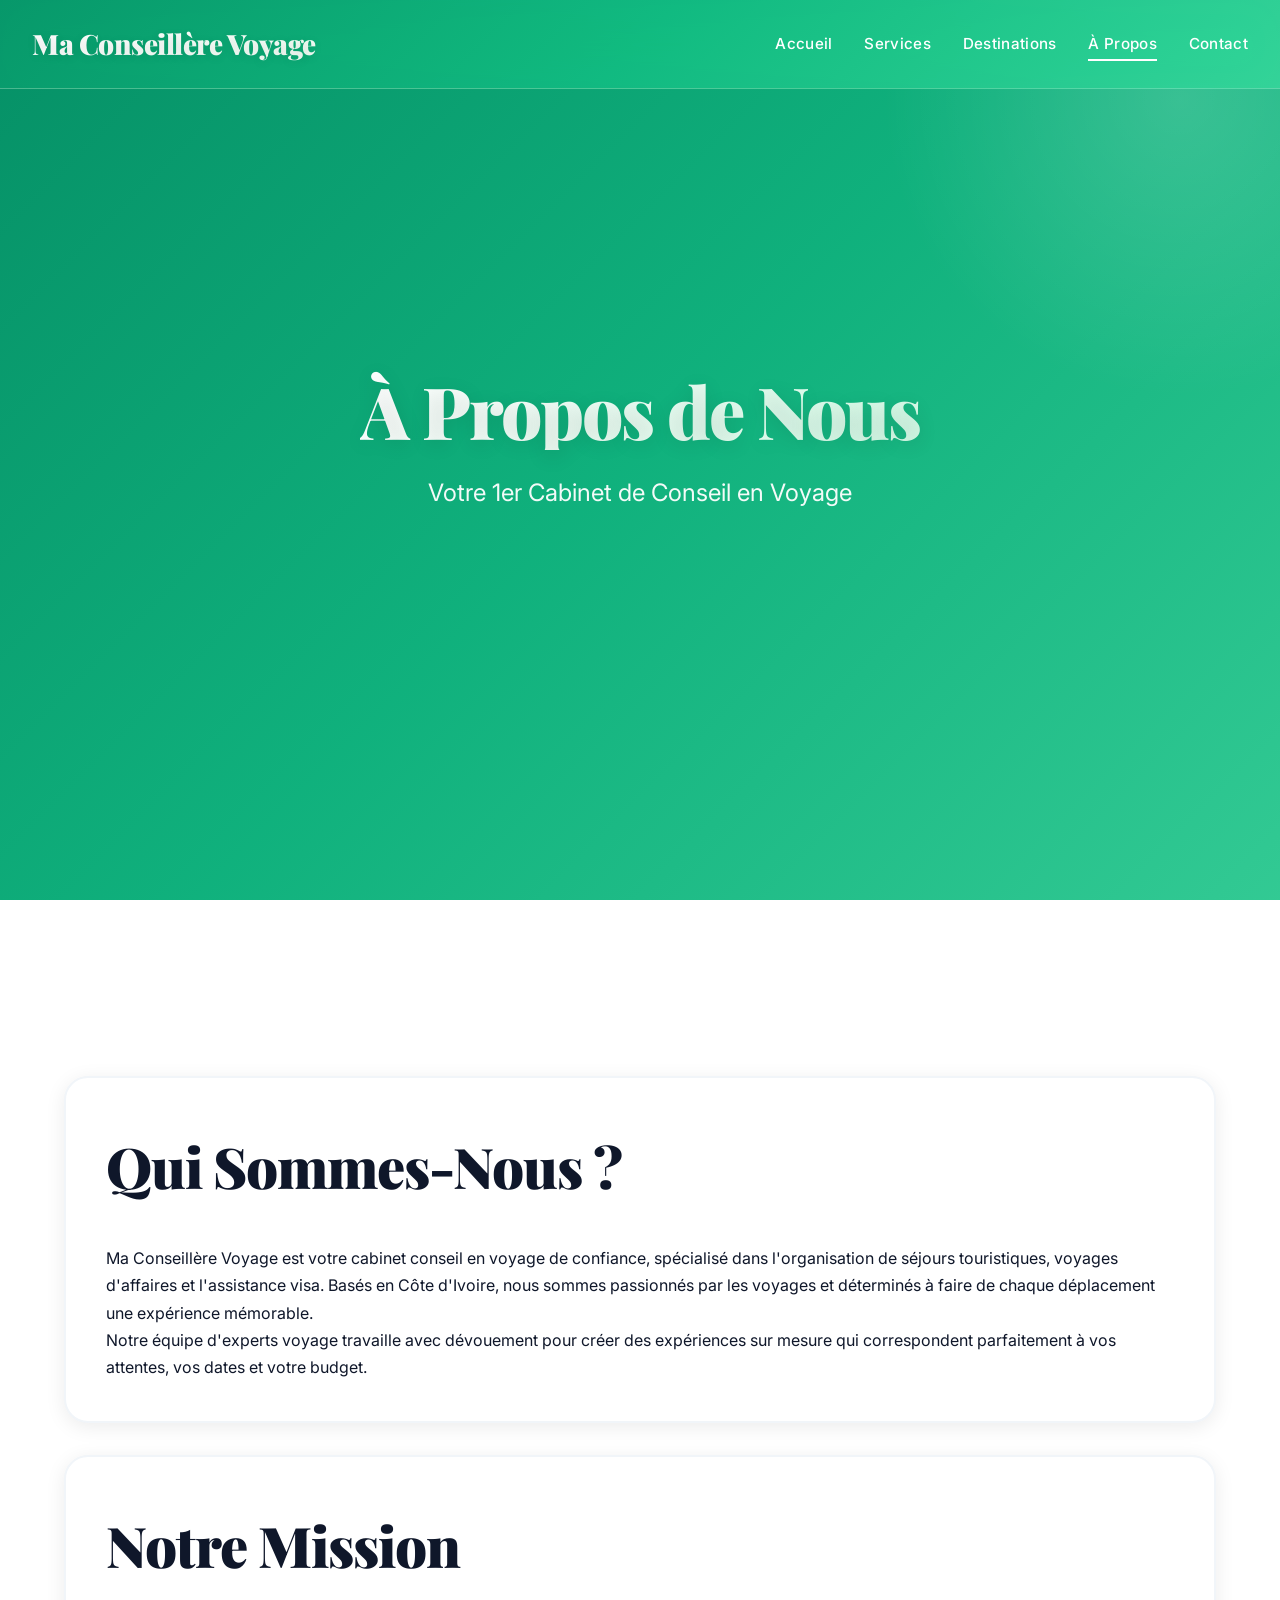
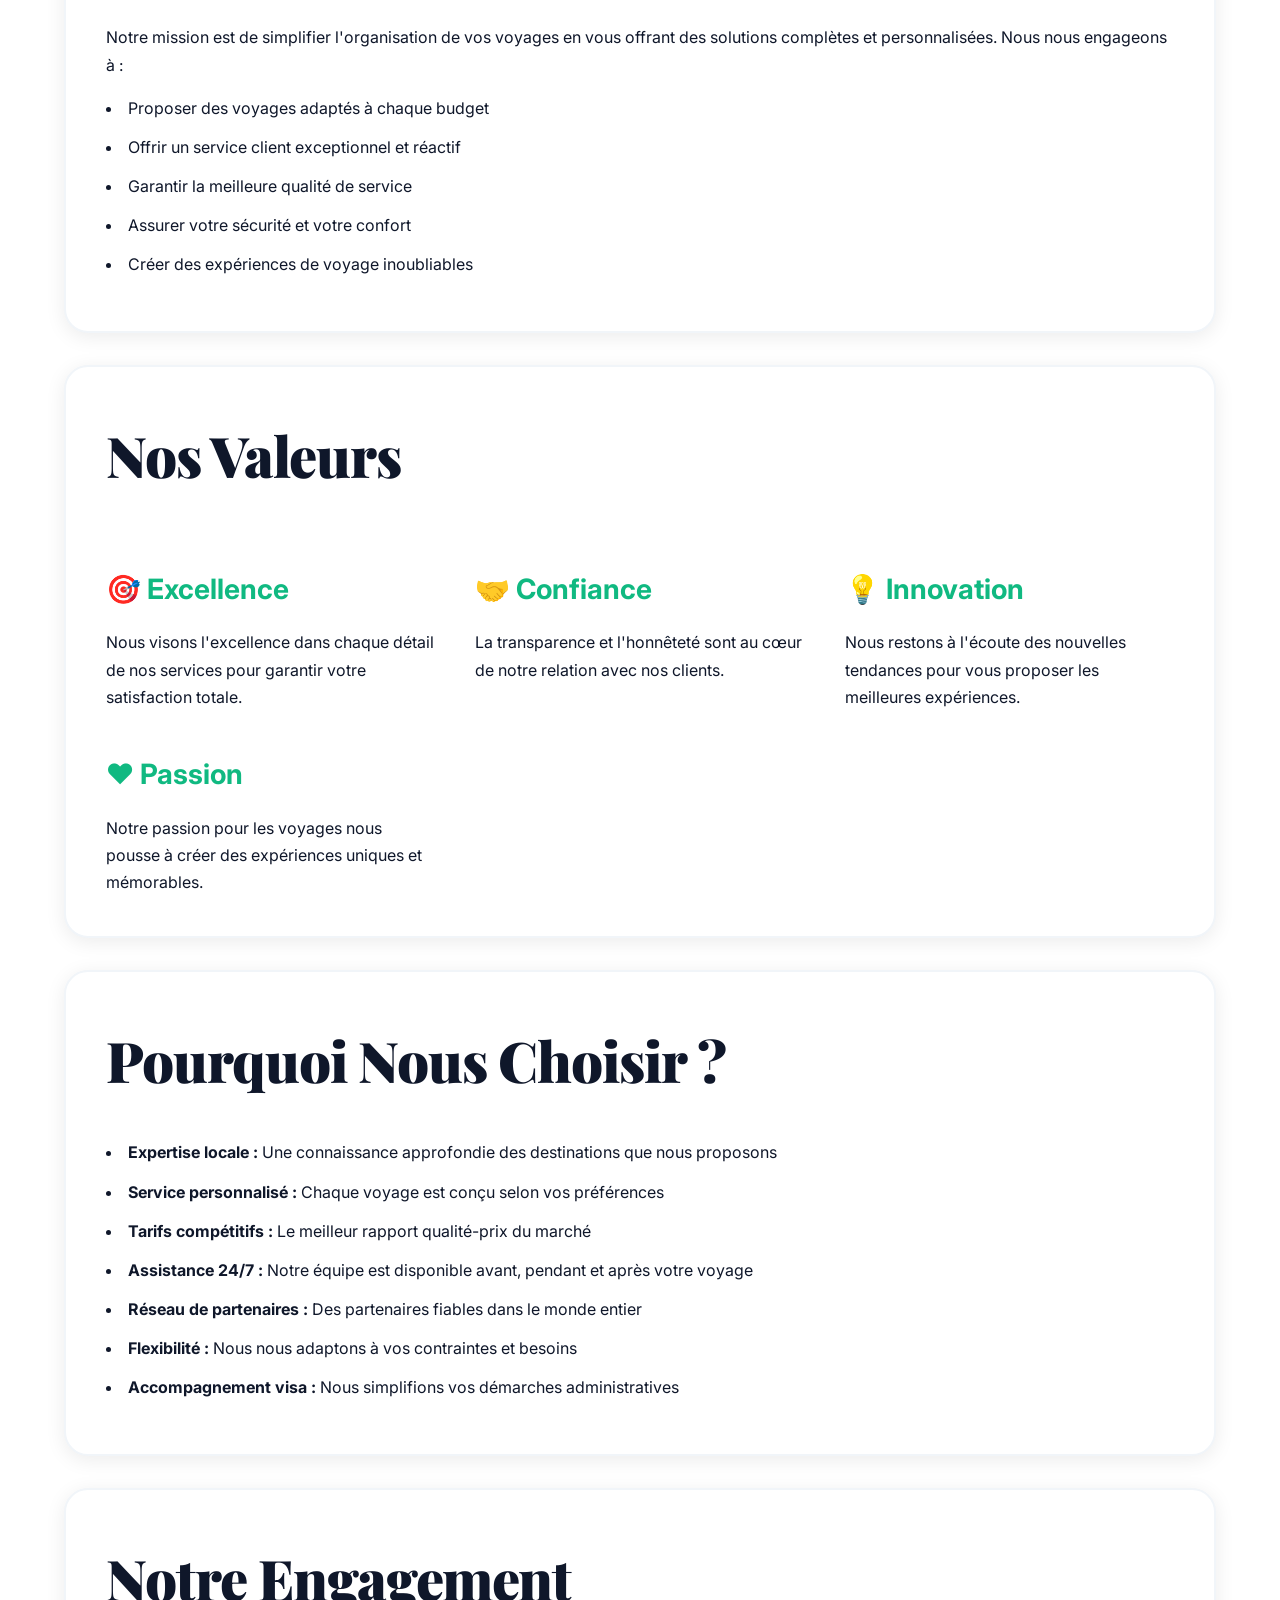
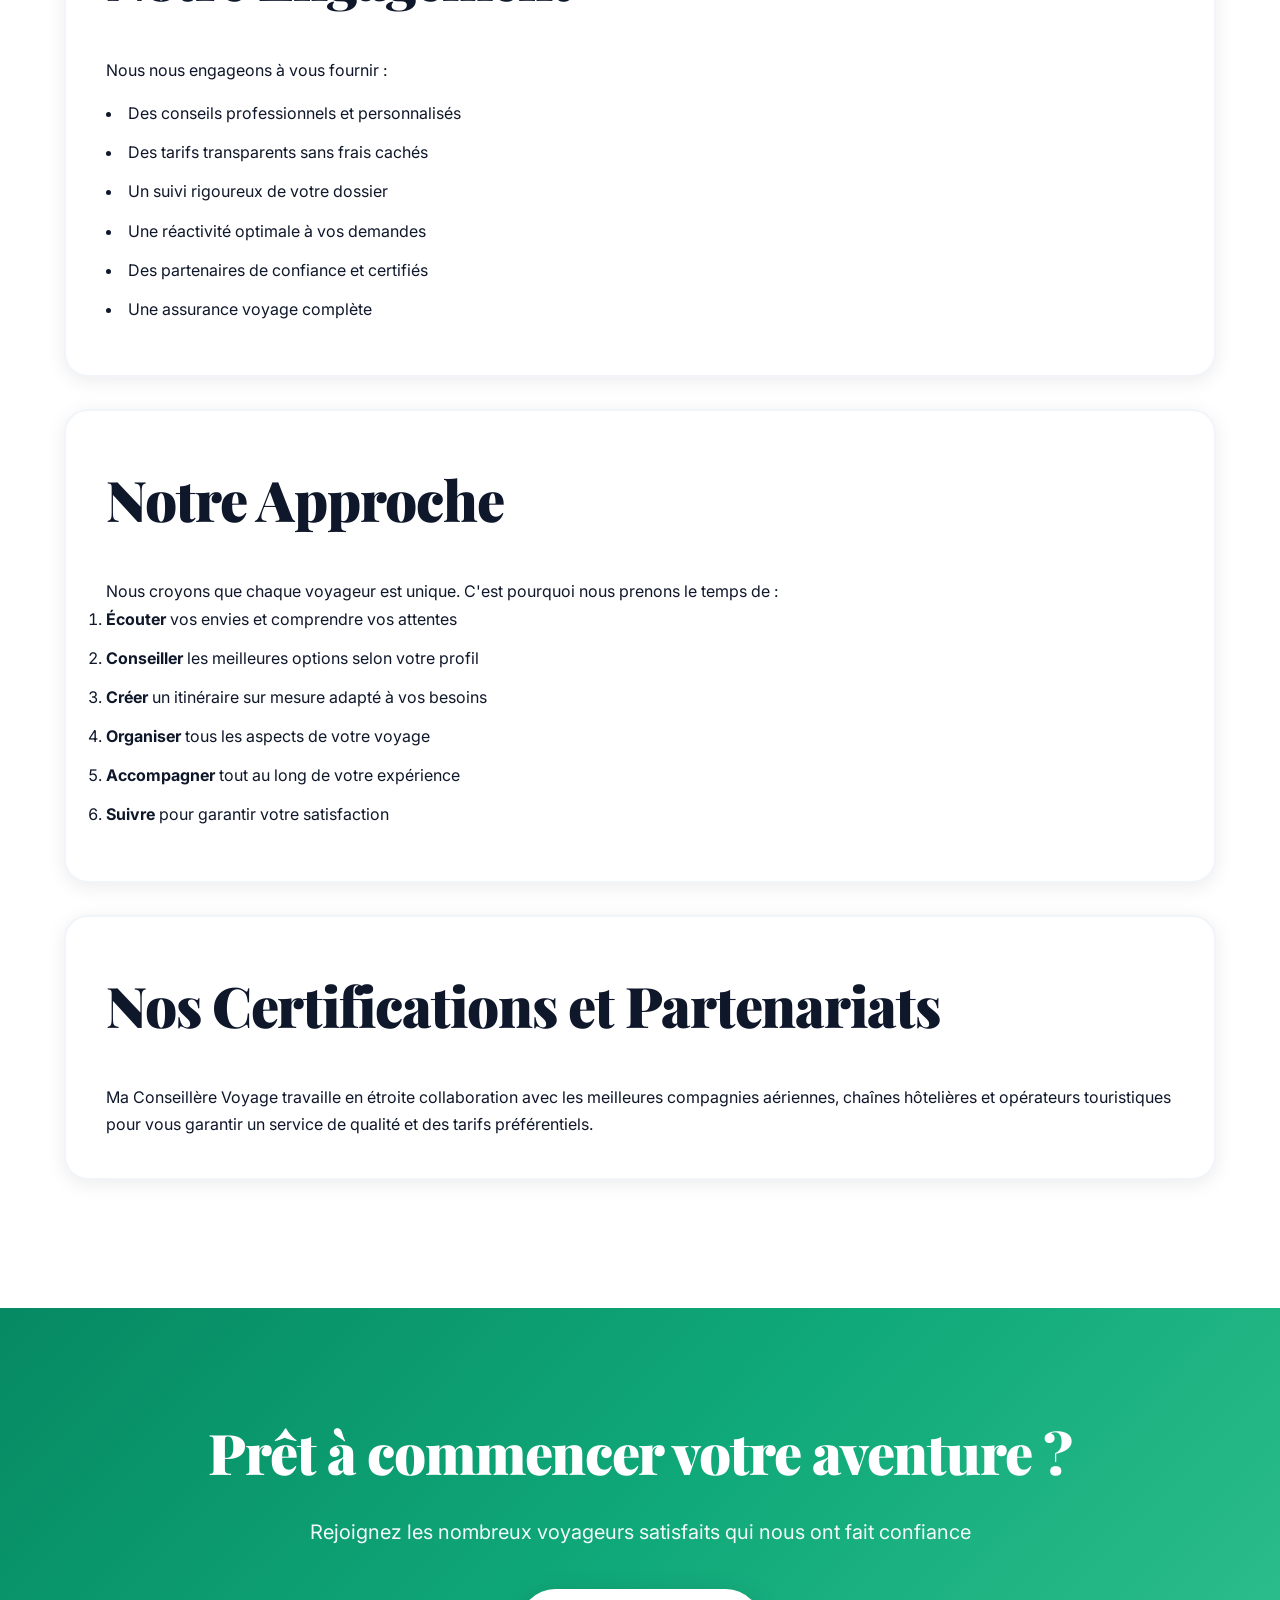
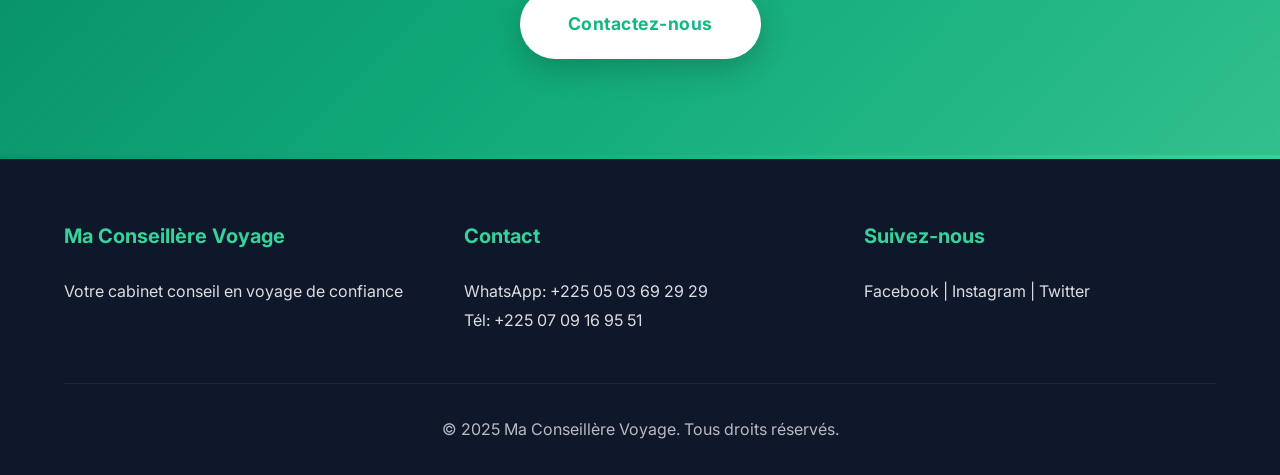
<file: about.html>
<!DOCTYPE html>
<html lang="fr">
<head>
    <meta charset="UTF-8">
    <meta name="viewport" content="width=device-width, initial-scale=1.0">
    <title>À Propos - Ma Conseillère Voyage</title>
    <link rel="stylesheet" href="styles.css">
</head>
<body>
    <nav class="navbar">
        <div class="container">
            <div class="logo">
                <h1>Ma Conseillère Voyage</h1>
            </div>
            <ul class="nav-menu">
                <li><a href="index.html">Accueil</a></li>
                <li><a href="services.html">Services</a></li>
                <li><a href="destinations.html">Destinations</a></li>
                <li><a href="about.html" class="active">À Propos</a></li>
                <li><a href="contact.html">Contact</a></li>
            </ul>
        </div>
    </nav>

    <section class="hero">
        <div class="hero-content">
            <h2>À Propos de Nous</h2>
            <p>Votre 1er Cabinet de Conseil en Voyage</p>
        </div>
    </section>

    <section class="content-section">
        <div class="container">
            <div class="service-card">
                <h2>Qui Sommes-Nous ?</h2>
                <p>Ma Conseillère Voyage est votre cabinet conseil en voyage de confiance, spécialisé dans l'organisation de séjours touristiques, voyages d'affaires et l'assistance visa. Basés en Côte d'Ivoire, nous sommes passionnés par les voyages et déterminés à faire de chaque déplacement une expérience mémorable.</p>
                <p>Notre équipe d'experts voyage travaille avec dévouement pour créer des expériences sur mesure qui correspondent parfaitement à vos attentes, vos dates et votre budget.</p>
            </div>

            <div class="service-card">
                <h2>Notre Mission</h2>
                <p>Notre mission est de simplifier l'organisation de vos voyages en vous offrant des solutions complètes et personnalisées. Nous nous engageons à :</p>
                <ul>
                    <li>Proposer des voyages adaptés à chaque budget</li>
                    <li>Offrir un service client exceptionnel et réactif</li>
                    <li>Garantir la meilleure qualité de service</li>
                    <li>Assurer votre sécurité et votre confort</li>
                    <li>Créer des expériences de voyage inoubliables</li>
                </ul>
            </div>

            <div class="service-card">
                <h2>Nos Valeurs</h2>
                <div class="feature-grid">
                    <div>
                        <h3>🎯 Excellence</h3>
                        <p>Nous visons l'excellence dans chaque détail de nos services pour garantir votre satisfaction totale.</p>
                    </div>
                    <div>
                        <h3>🤝 Confiance</h3>
                        <p>La transparence et l'honnêteté sont au cœur de notre relation avec nos clients.</p>
                    </div>
                    <div>
                        <h3>💡 Innovation</h3>
                        <p>Nous restons à l'écoute des nouvelles tendances pour vous proposer les meilleures expériences.</p>
                    </div>
                    <div>
                        <h3>❤️ Passion</h3>
                        <p>Notre passion pour les voyages nous pousse à créer des expériences uniques et mémorables.</p>
                    </div>
                </div>
            </div>

            <div class="service-card">
                <h2>Pourquoi Nous Choisir ?</h2>
                <ul>
                    <li><strong>Expertise locale :</strong> Une connaissance approfondie des destinations que nous proposons</li>
                    <li><strong>Service personnalisé :</strong> Chaque voyage est conçu selon vos préférences</li>
                    <li><strong>Tarifs compétitifs :</strong> Le meilleur rapport qualité-prix du marché</li>
                    <li><strong>Assistance 24/7 :</strong> Notre équipe est disponible avant, pendant et après votre voyage</li>
                    <li><strong>Réseau de partenaires :</strong> Des partenaires fiables dans le monde entier</li>
                    <li><strong>Flexibilité :</strong> Nous nous adaptons à vos contraintes et besoins</li>
                    <li><strong>Accompagnement visa :</strong> Nous simplifions vos démarches administratives</li>
                </ul>
            </div>

            <div class="service-card">
                <h2>Notre Engagement</h2>
                <p>Nous nous engageons à vous fournir :</p>
                <ul>
                    <li>Des conseils professionnels et personnalisés</li>
                    <li>Des tarifs transparents sans frais cachés</li>
                    <li>Un suivi rigoureux de votre dossier</li>
                    <li>Une réactivité optimale à vos demandes</li>
                    <li>Des partenaires de confiance et certifiés</li>
                    <li>Une assurance voyage complète</li>
                </ul>
            </div>

            <div class="service-card">
                <h2>Notre Approche</h2>
                <p>Nous croyons que chaque voyageur est unique. C'est pourquoi nous prenons le temps de :</p>
                <ol>
                    <li><strong>Écouter</strong> vos envies et comprendre vos attentes</li>
                    <li><strong>Conseiller</strong> les meilleures options selon votre profil</li>
                    <li><strong>Créer</strong> un itinéraire sur mesure adapté à vos besoins</li>
                    <li><strong>Organiser</strong> tous les aspects de votre voyage</li>
                    <li><strong>Accompagner</strong> tout au long de votre expérience</li>
                    <li><strong>Suivre</strong> pour garantir votre satisfaction</li>
                </ol>
            </div>

            <div class="service-card">
                <h2>Nos Certifications et Partenariats</h2>
                <p>Ma Conseillère Voyage travaille en étroite collaboration avec les meilleures compagnies aériennes, chaînes hôtelières et opérateurs touristiques pour vous garantir un service de qualité et des tarifs préférentiels.</p>
            </div>
        </div>
    </section>

    <section class="cta-section">
        <div class="container">
            <h2>Prêt à commencer votre aventure ?</h2>
            <p>Rejoignez les nombreux voyageurs satisfaits qui nous ont fait confiance</p>
            <a href="contact.html" class="cta-button">Contactez-nous</a>
        </div>
    </section>

    <footer>
        <div class="container">
            <div class="footer-content">
                <div class="footer-section">
                    <h3>Ma Conseillère Voyage</h3>
                    <p>Votre cabinet conseil en voyage de confiance</p>
                </div>
                <div class="footer-section">
                    <h3>Contact</h3>
                    <p>WhatsApp: +225 05 03 69 29 29</p>
                    <p>Tél: +225 07 09 16 95 51</p>
                </div>
                <div class="footer-section">
                    <h3>Suivez-nous</h3>
                    <p>Facebook | Instagram | Twitter</p>
                </div>
            </div>
            <div class="footer-bottom">
                <p>&copy; 2025 Ma Conseillère Voyage. Tous droits réservés.</p>
            </div>
        </div>
    </footer>
</body>
</html>
</file>
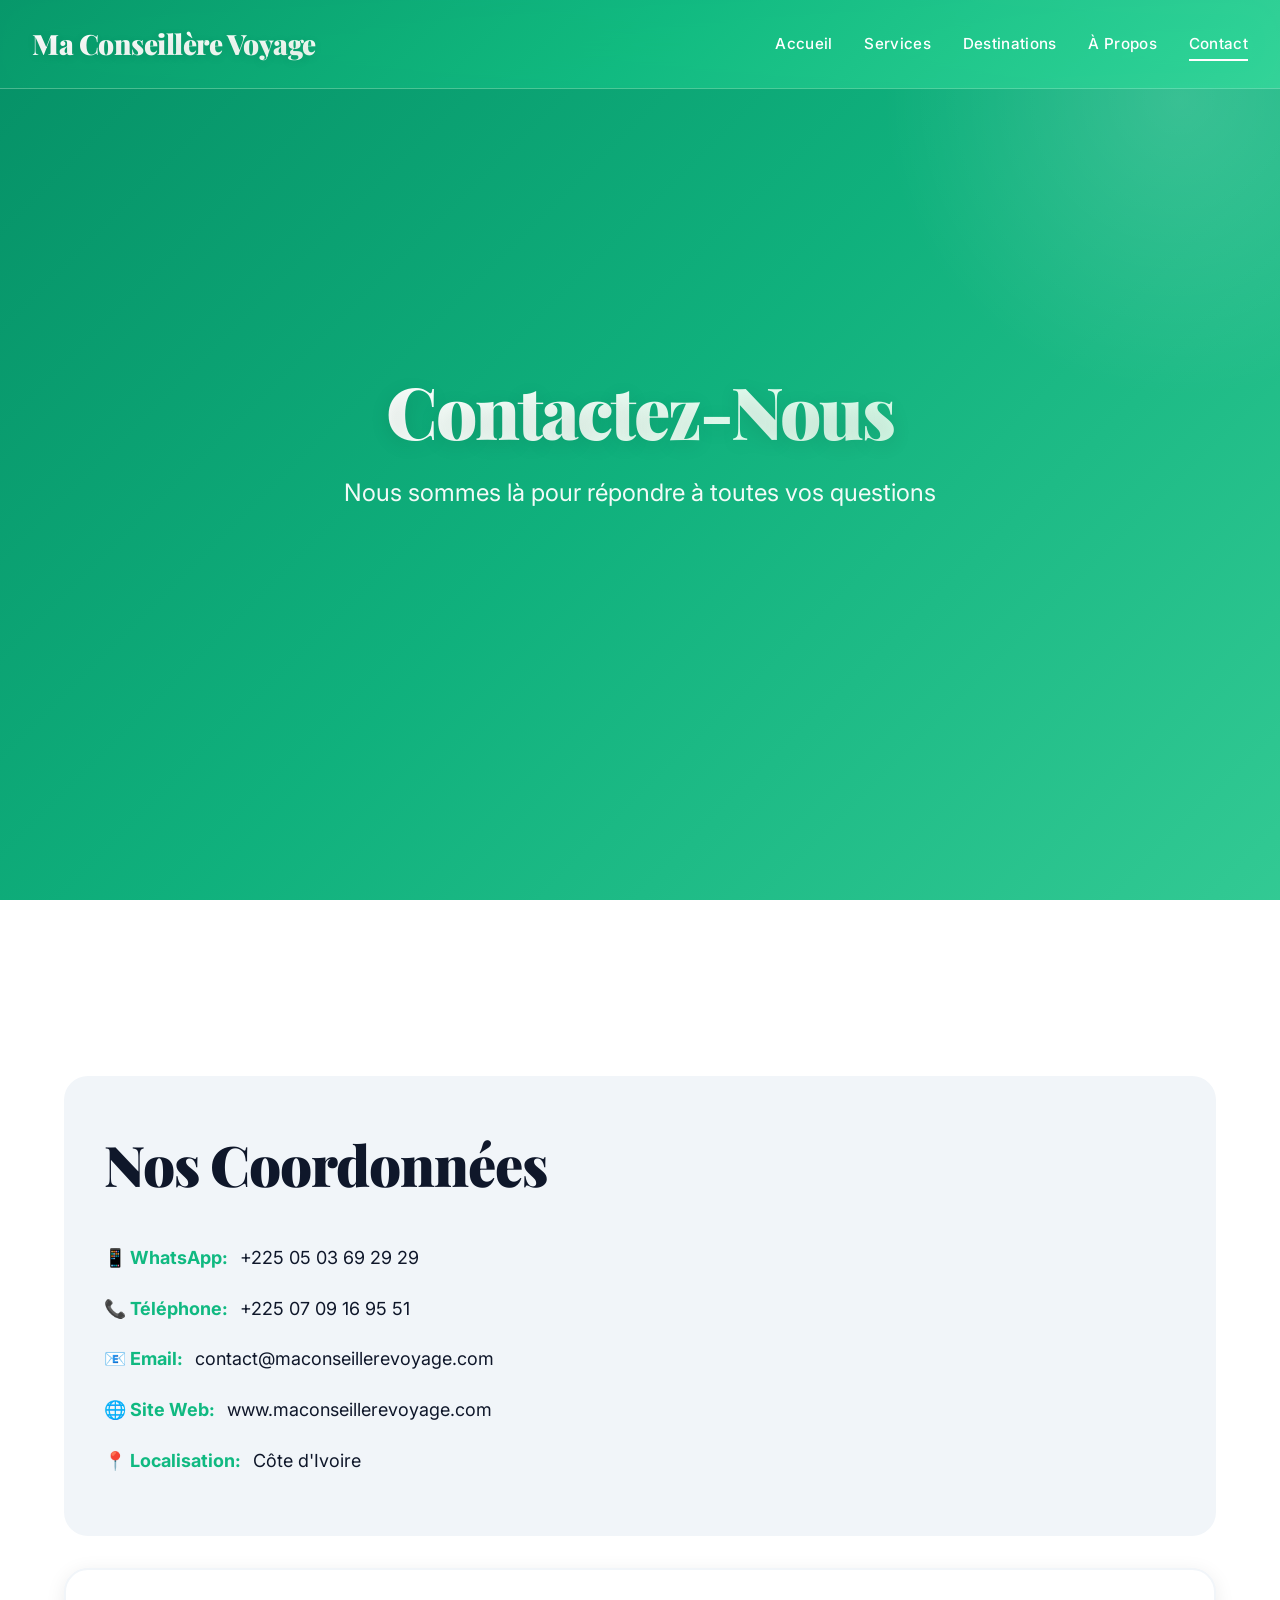
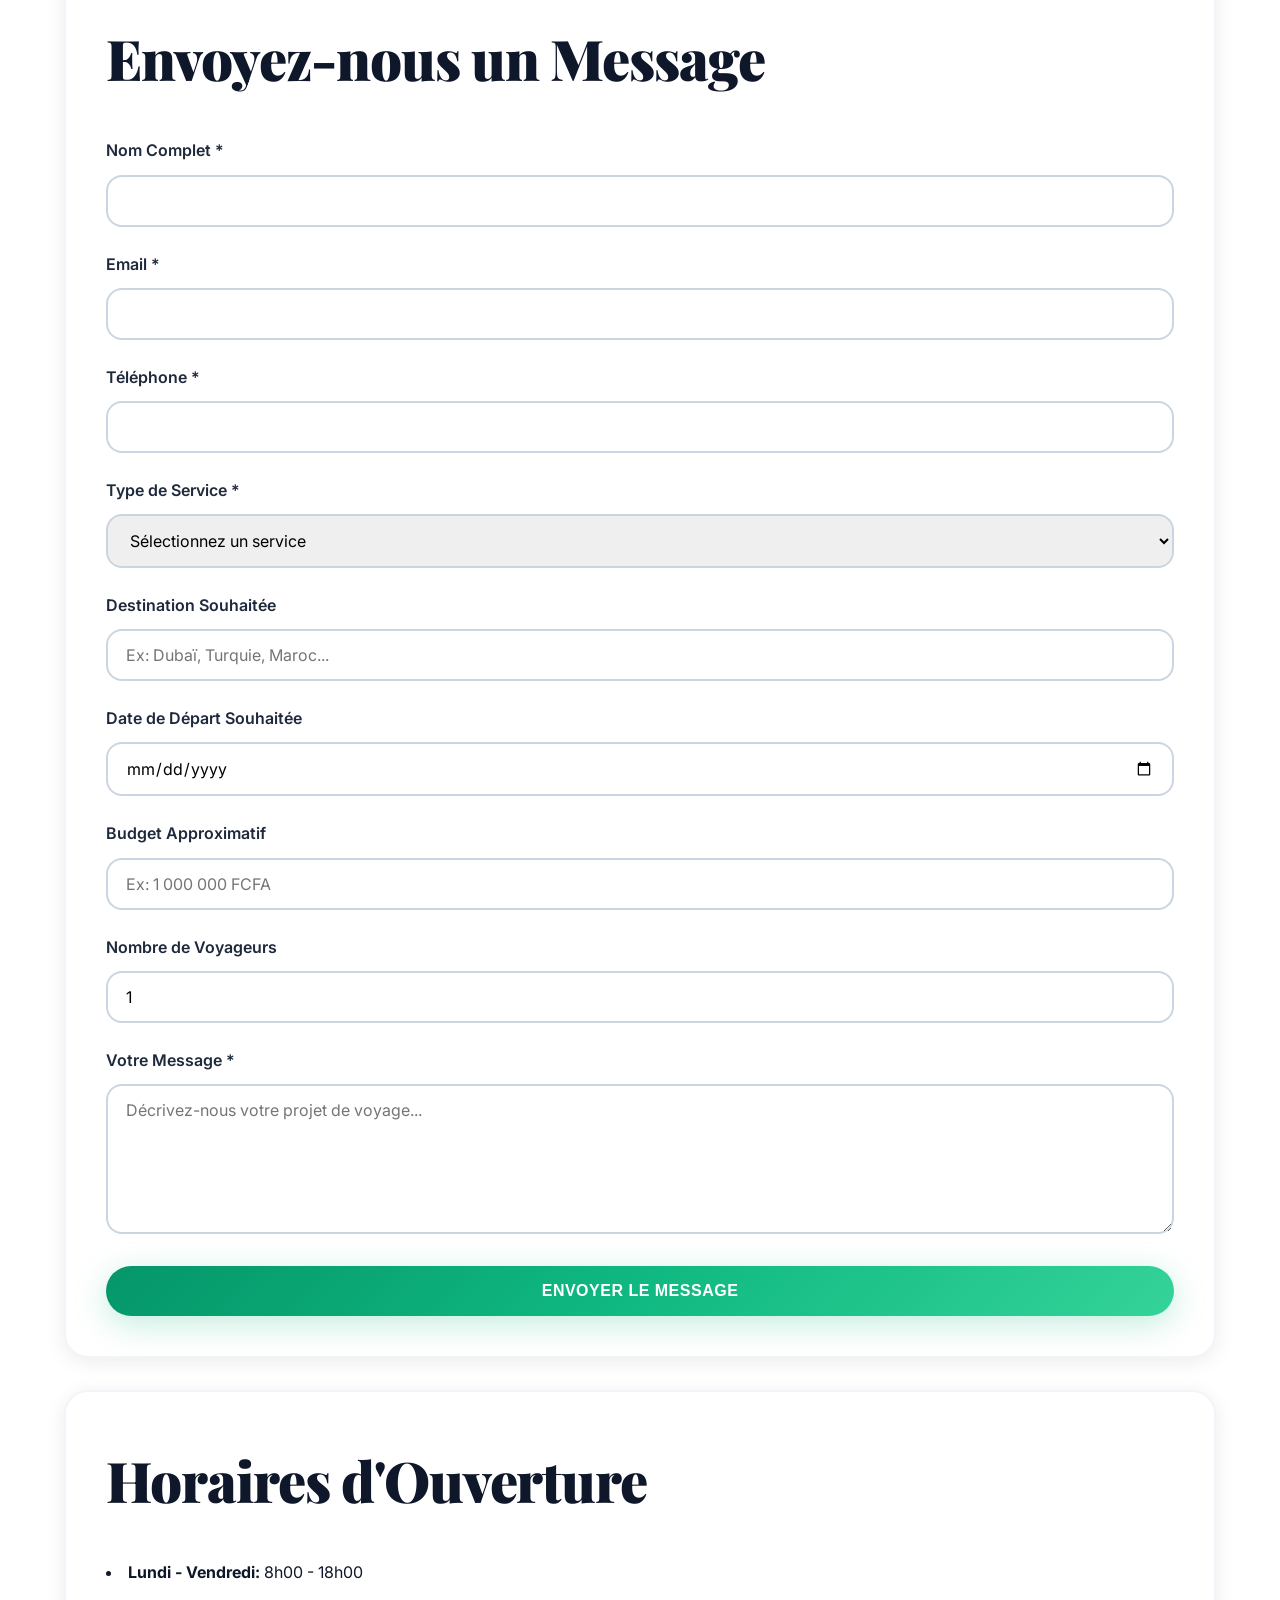
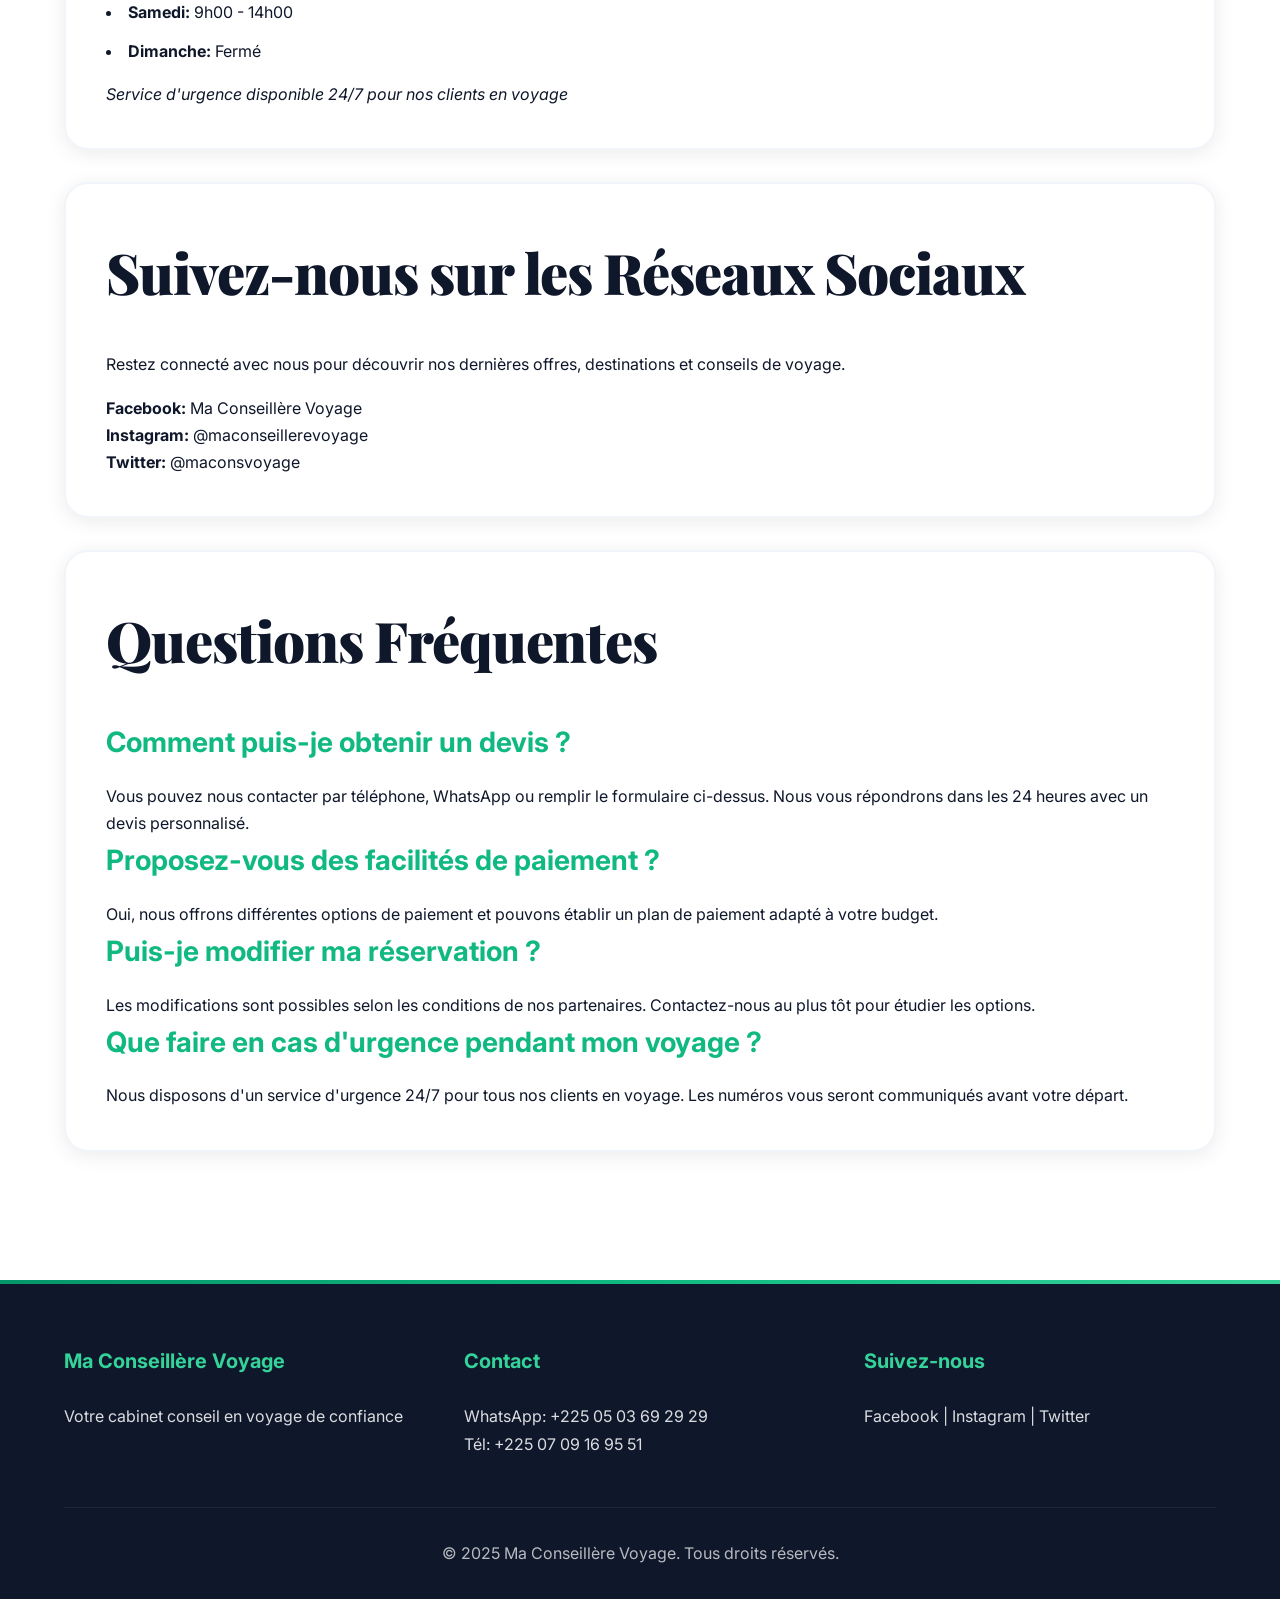
<file: contact.html>
<!DOCTYPE html>
<html lang="fr">
<head>
    <meta charset="UTF-8">
    <meta name="viewport" content="width=device-width, initial-scale=1.0">
    <title>Contact - Ma Conseillère Voyage</title>
    <link rel="stylesheet" href="styles.css">
</head>
<body>
    <nav class="navbar">
        <div class="container">
            <div class="logo">
                <h1>Ma Conseillère Voyage</h1>
            </div>
            <ul class="nav-menu">
                <li><a href="index.html">Accueil</a></li>
                <li><a href="services.html">Services</a></li>
                <li><a href="destinations.html">Destinations</a></li>
                <li><a href="about.html">À Propos</a></li>
                <li><a href="contact.html" class="active">Contact</a></li>
            </ul>
        </div>
    </nav>

    <section class="hero">
        <div class="hero-content">
            <h2>Contactez-Nous</h2>
            <p>Nous sommes là pour répondre à toutes vos questions</p>
        </div>
    </section>

    <section class="content-section">
        <div class="container">
            <div class="contact-info">
                <h2>Nos Coordonnées</h2>
                <div class="contact-item">
                    <strong>📱 WhatsApp:</strong> +225 05 03 69 29 29
                </div>
                <div class="contact-item">
                    <strong>📞 Téléphone:</strong> +225 07 09 16 95 51
                </div>
                <div class="contact-item">
                    <strong>📧 Email:</strong> contact@maconseillerevoyage.com
                </div>
                <div class="contact-item">
                    <strong>🌐 Site Web:</strong> www.maconseillerevoyage.com
                </div>
                <div class="contact-item">
                    <strong>📍 Localisation:</strong> Côte d'Ivoire
                </div>
            </div>

            <div class="service-card">
                <h2>Envoyez-nous un Message</h2>
                <form id="contactForm">
                    <div class="form-group">
                        <label for="name">Nom Complet *</label>
                        <input type="text" id="name" name="name" required>
                    </div>

                    <div class="form-group">
                        <label for="email">Email *</label>
                        <input type="email" id="email" name="email" required>
                    </div>

                    <div class="form-group">
                        <label for="phone">Téléphone *</label>
                        <input type="tel" id="phone" name="phone" required>
                    </div>

                    <div class="form-group">
                        <label for="service">Type de Service *</label>
                        <select id="service" name="service" required>
                            <option value="">Sélectionnez un service</option>
                            <option value="sejour-touristique">Séjour Touristique</option>
                            <option value="voyage-affaires">Voyage d'Affaires</option>
                            <option value="assistance-visa">Assistance Visa</option>
                            <option value="voyage-groupe">Voyage de Groupe</option>
                            <option value="voyage-mesure">Voyage sur Mesure</option>
                            <option value="autre">Autre</option>
                        </select>
                    </div>

                    <div class="form-group">
                        <label for="destination">Destination Souhaitée</label>
                        <input type="text" id="destination" name="destination" placeholder="Ex: Dubaï, Turquie, Maroc...">
                    </div>

                    <div class="form-group">
                        <label for="date">Date de Départ Souhaitée</label>
                        <input type="date" id="date" name="date">
                    </div>

                    <div class="form-group">
                        <label for="budget">Budget Approximatif</label>
                        <input type="text" id="budget" name="budget" placeholder="Ex: 1 000 000 FCFA">
                    </div>

                    <div class="form-group">
                        <label for="travelers">Nombre de Voyageurs</label>
                        <input type="number" id="travelers" name="travelers" min="1" value="1">
                    </div>

                    <div class="form-group">
                        <label for="message">Votre Message *</label>
                        <textarea id="message" name="message" required placeholder="Décrivez-nous votre projet de voyage..."></textarea>
                    </div>

                    <button type="submit" class="submit-button">Envoyer le Message</button>
                </form>
            </div>

            <div class="service-card">
                <h2>Horaires d'Ouverture</h2>
                <ul>
                    <li><strong>Lundi - Vendredi:</strong> 8h00 - 18h00</li>
                    <li><strong>Samedi:</strong> 9h00 - 14h00</li>
                    <li><strong>Dimanche:</strong> Fermé</li>
                </ul>
                <p style="margin-top: 1rem;"><em>Service d'urgence disponible 24/7 pour nos clients en voyage</em></p>
            </div>

            <div class="service-card">
                <h2>Suivez-nous sur les Réseaux Sociaux</h2>
                <p>Restez connecté avec nous pour découvrir nos dernières offres, destinations et conseils de voyage.</p>
                <div style="margin-top: 1rem;">
                    <p><strong>Facebook:</strong> Ma Conseillère Voyage</p>
                    <p><strong>Instagram:</strong> @maconseillerevoyage</p>
                    <p><strong>Twitter:</strong> @maconsvoyage</p>
                </div>
            </div>

            <div class="service-card">
                <h2>Questions Fréquentes</h2>
                <h3>Comment puis-je obtenir un devis ?</h3>
                <p>Vous pouvez nous contacter par téléphone, WhatsApp ou remplir le formulaire ci-dessus. Nous vous répondrons dans les 24 heures avec un devis personnalisé.</p>

                <h3>Proposez-vous des facilités de paiement ?</h3>
                <p>Oui, nous offrons différentes options de paiement et pouvons établir un plan de paiement adapté à votre budget.</p>

                <h3>Puis-je modifier ma réservation ?</h3>
                <p>Les modifications sont possibles selon les conditions de nos partenaires. Contactez-nous au plus tôt pour étudier les options.</p>

                <h3>Que faire en cas d'urgence pendant mon voyage ?</h3>
                <p>Nous disposons d'un service d'urgence 24/7 pour tous nos clients en voyage. Les numéros vous seront communiqués avant votre départ.</p>
            </div>
        </div>
    </section>

    <footer>
        <div class="container">
            <div class="footer-content">
                <div class="footer-section">
                    <h3>Ma Conseillère Voyage</h3>
                    <p>Votre cabinet conseil en voyage de confiance</p>
                </div>
                <div class="footer-section">
                    <h3>Contact</h3>
                    <p>WhatsApp: +225 05 03 69 29 29</p>
                    <p>Tél: +225 07 09 16 95 51</p>
                </div>
                <div class="footer-section">
                    <h3>Suivez-nous</h3>
                    <p>Facebook | Instagram | Twitter</p>
                </div>
            </div>
            <div class="footer-bottom">
                <p>&copy; 2025 Ma Conseillère Voyage. Tous droits réservés.</p>
            </div>
        </div>
    </footer>

    <script>
        document.getElementById('contactForm').addEventListener('submit', function(e) {
            e.preventDefault();
            alert('Merci pour votre message ! Nous vous contacterons dans les plus brefs délais.');
            this.reset();
        });
    </script>
</body>
</html>
</file>
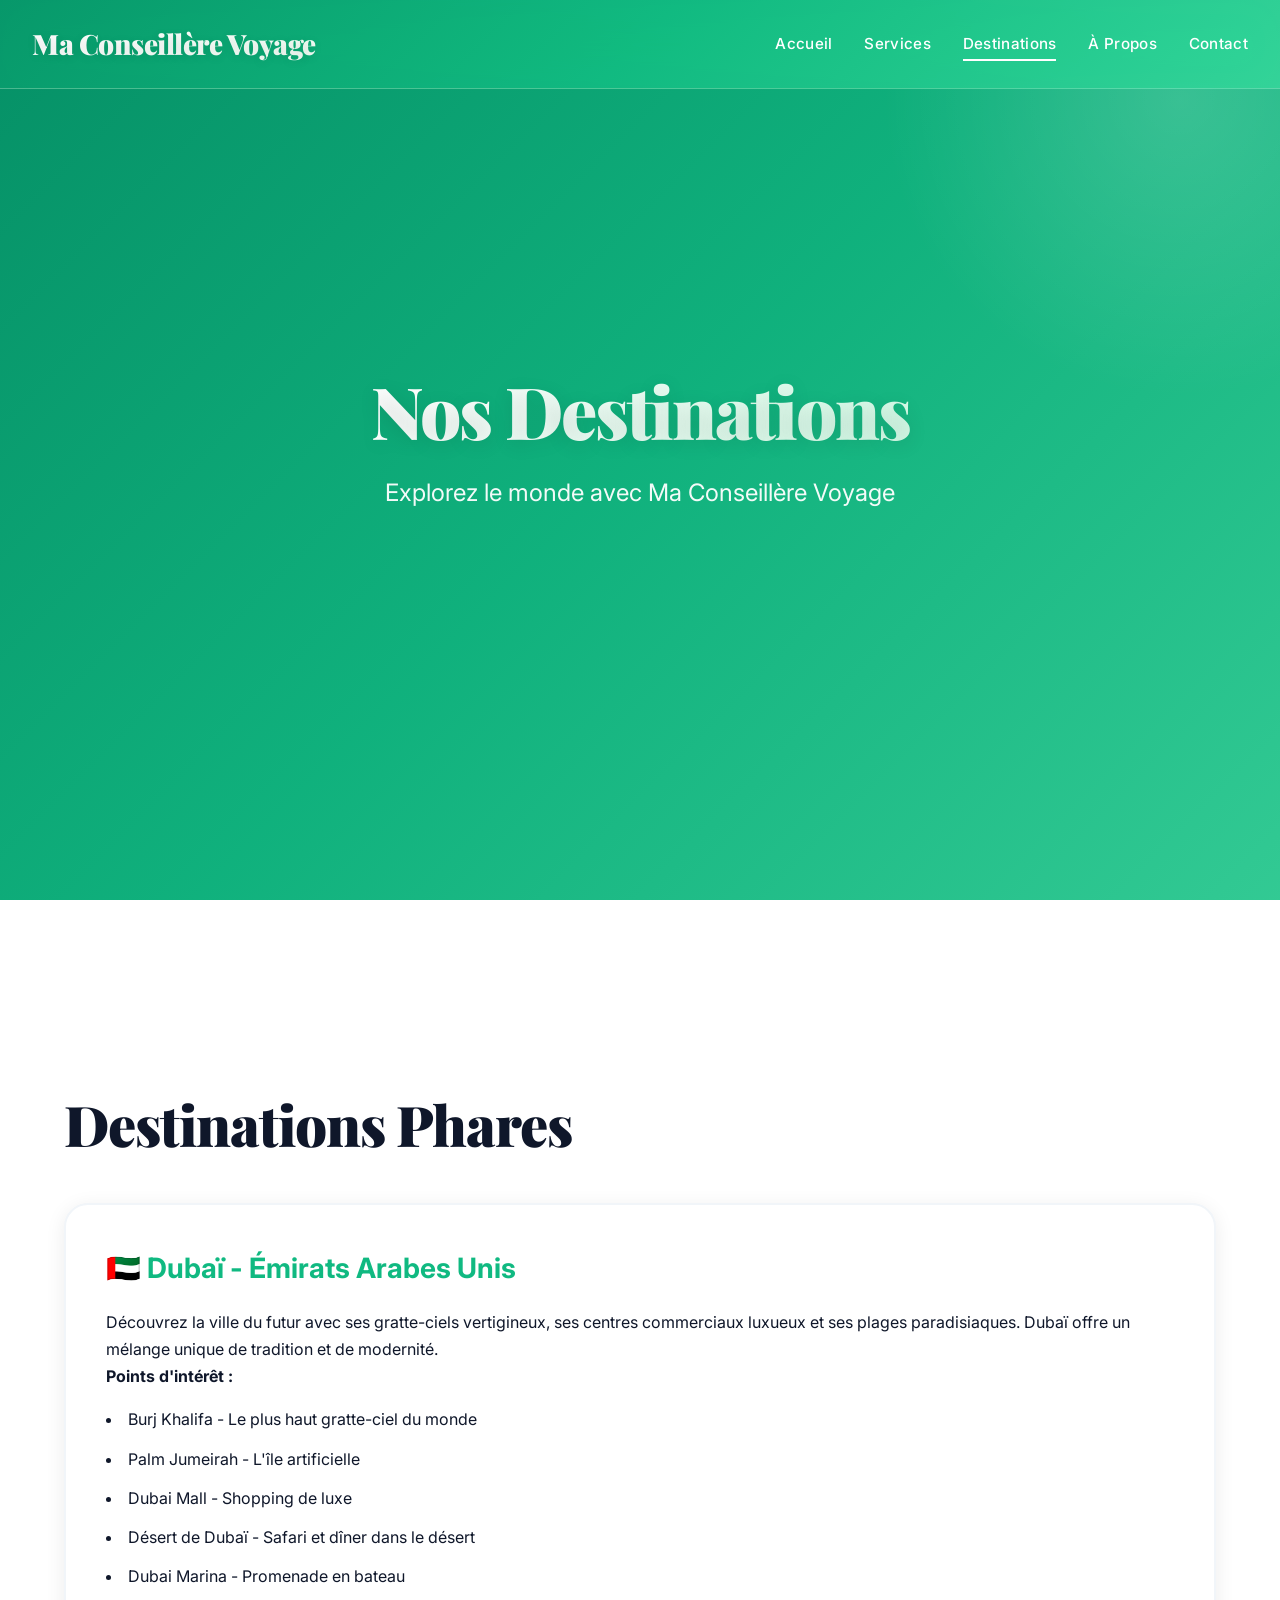
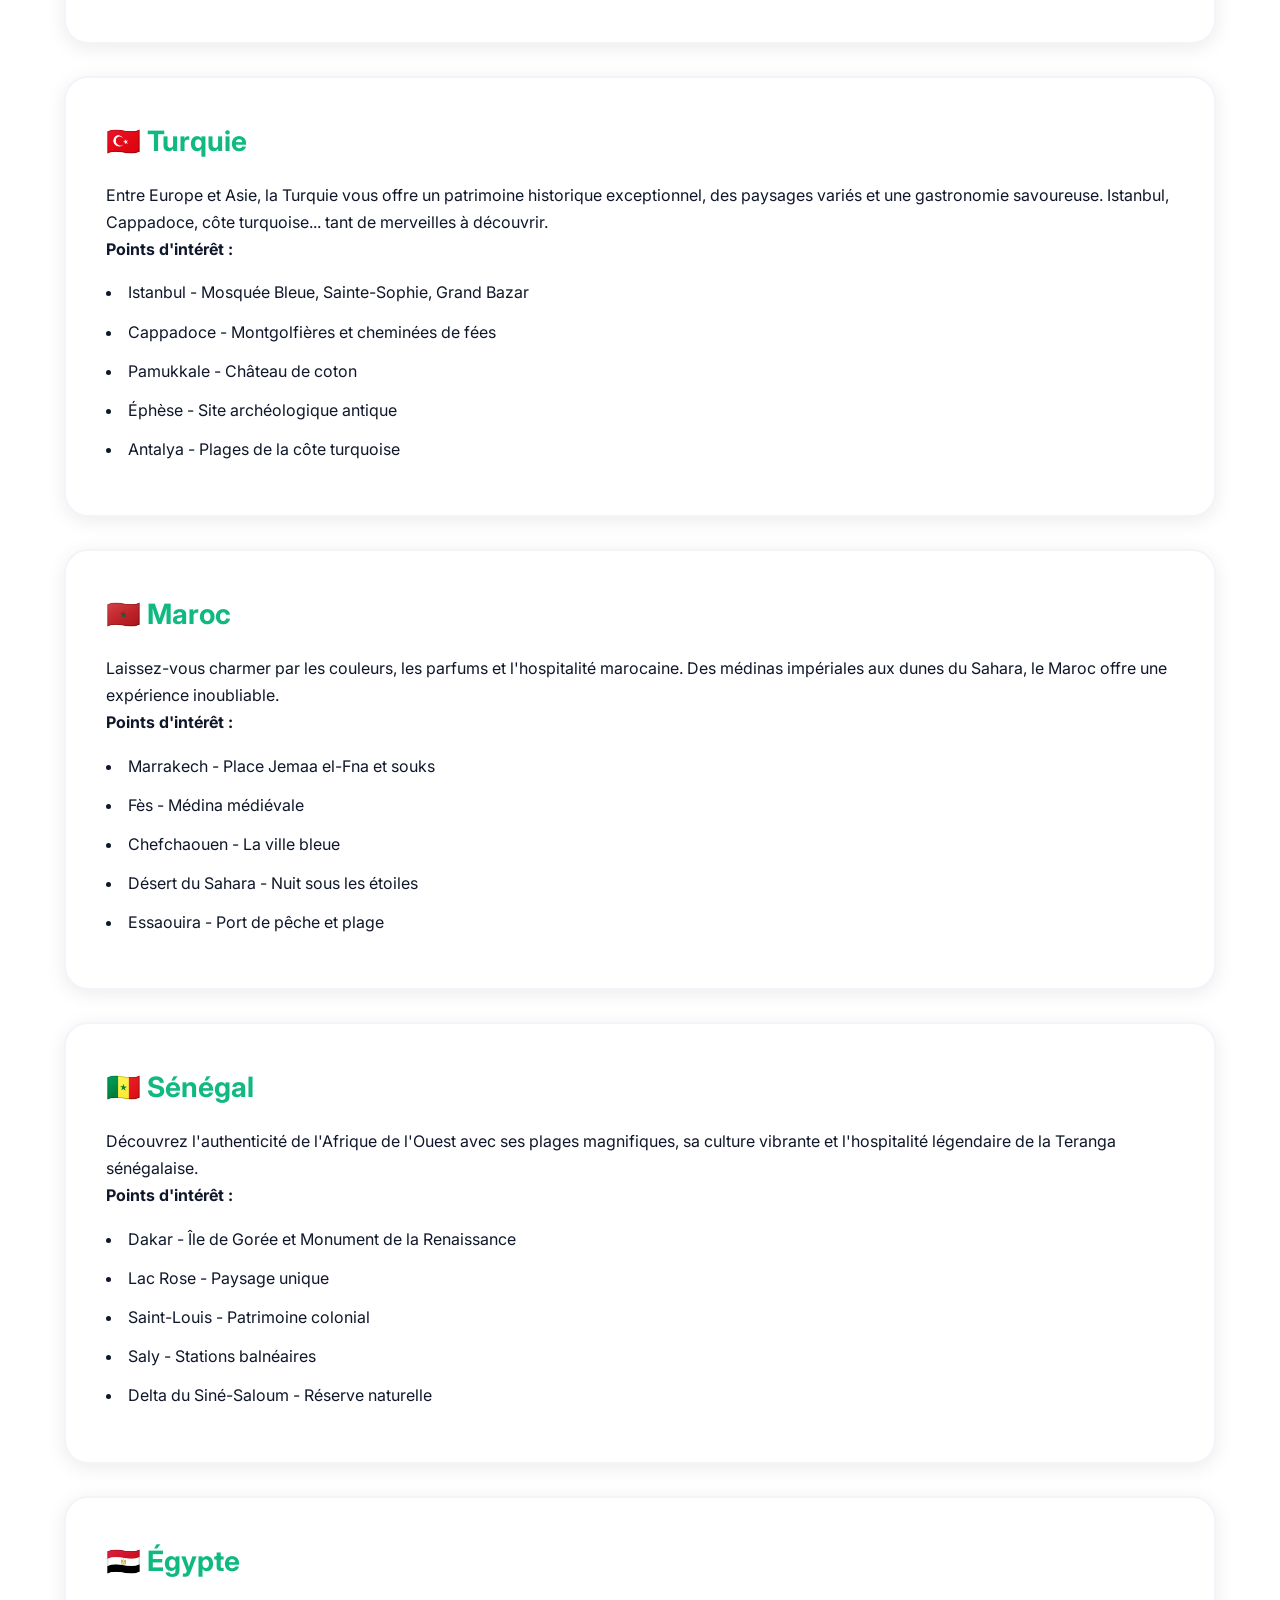
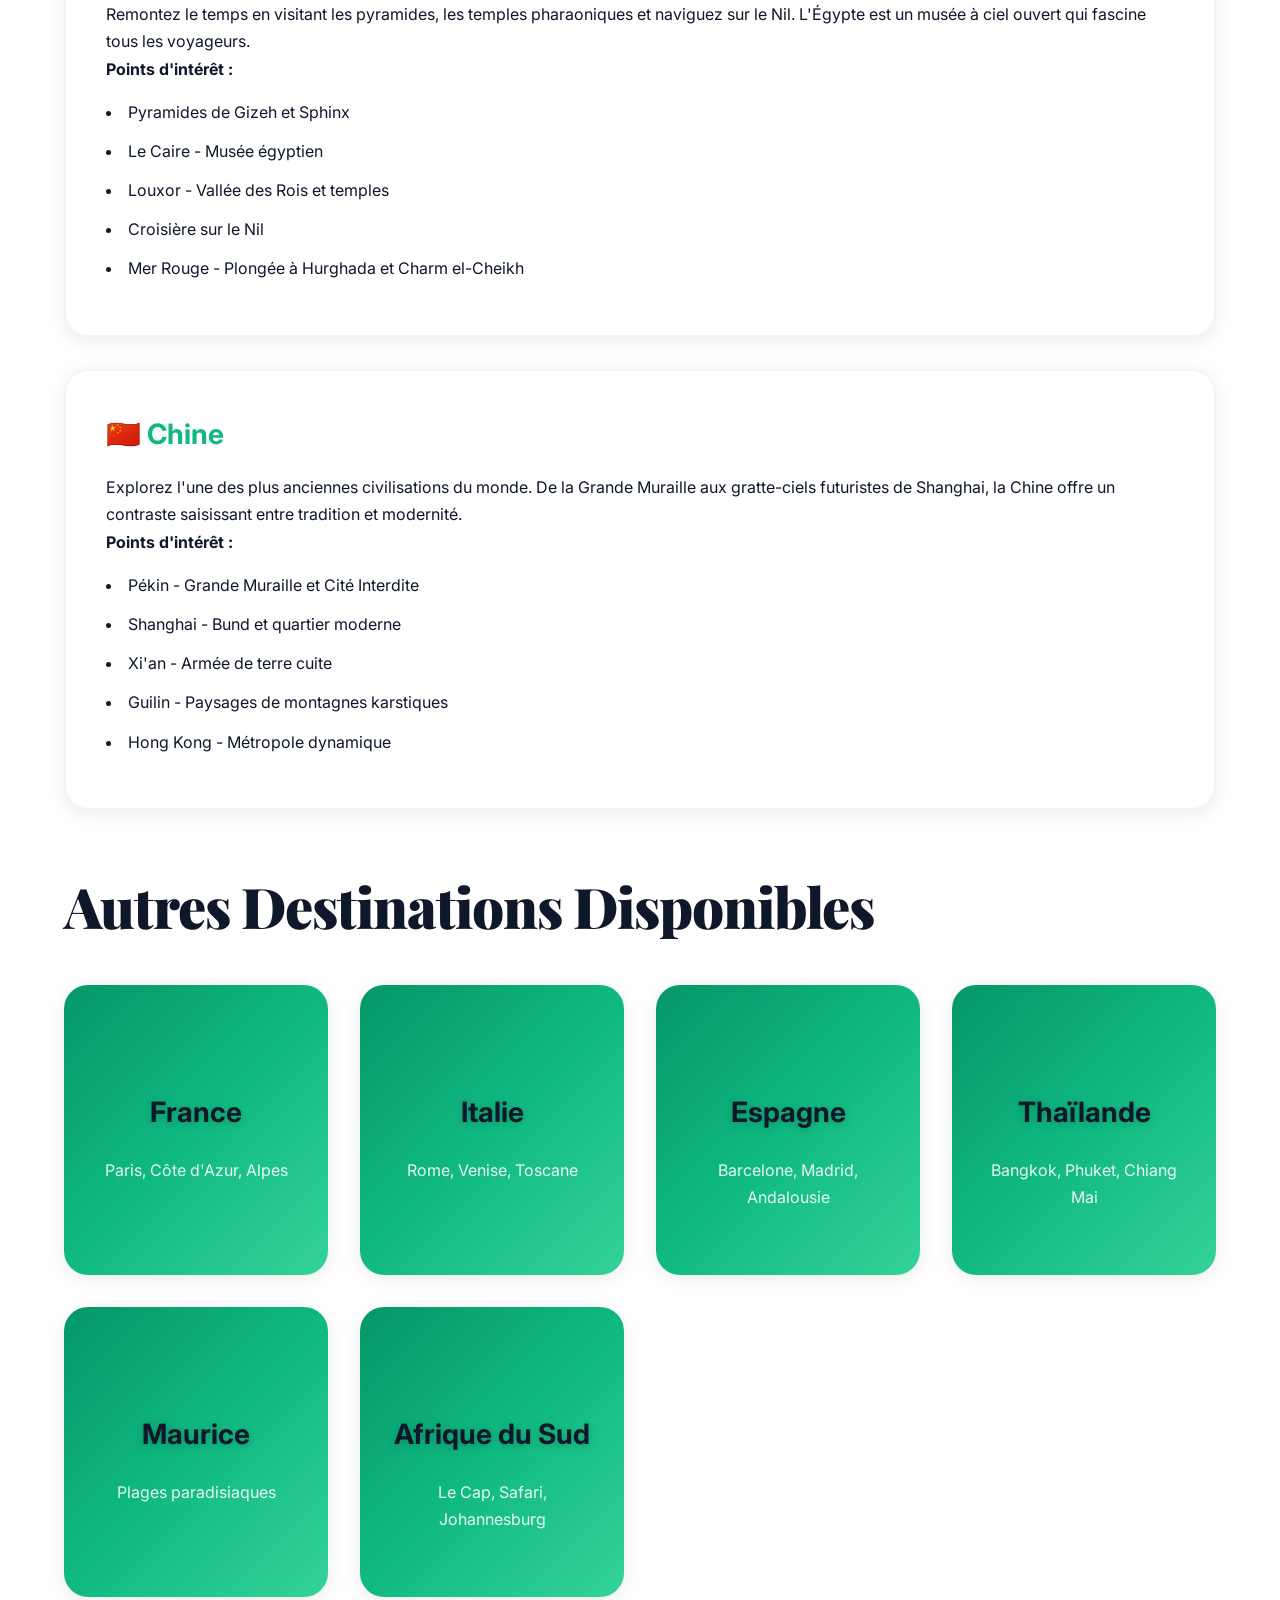
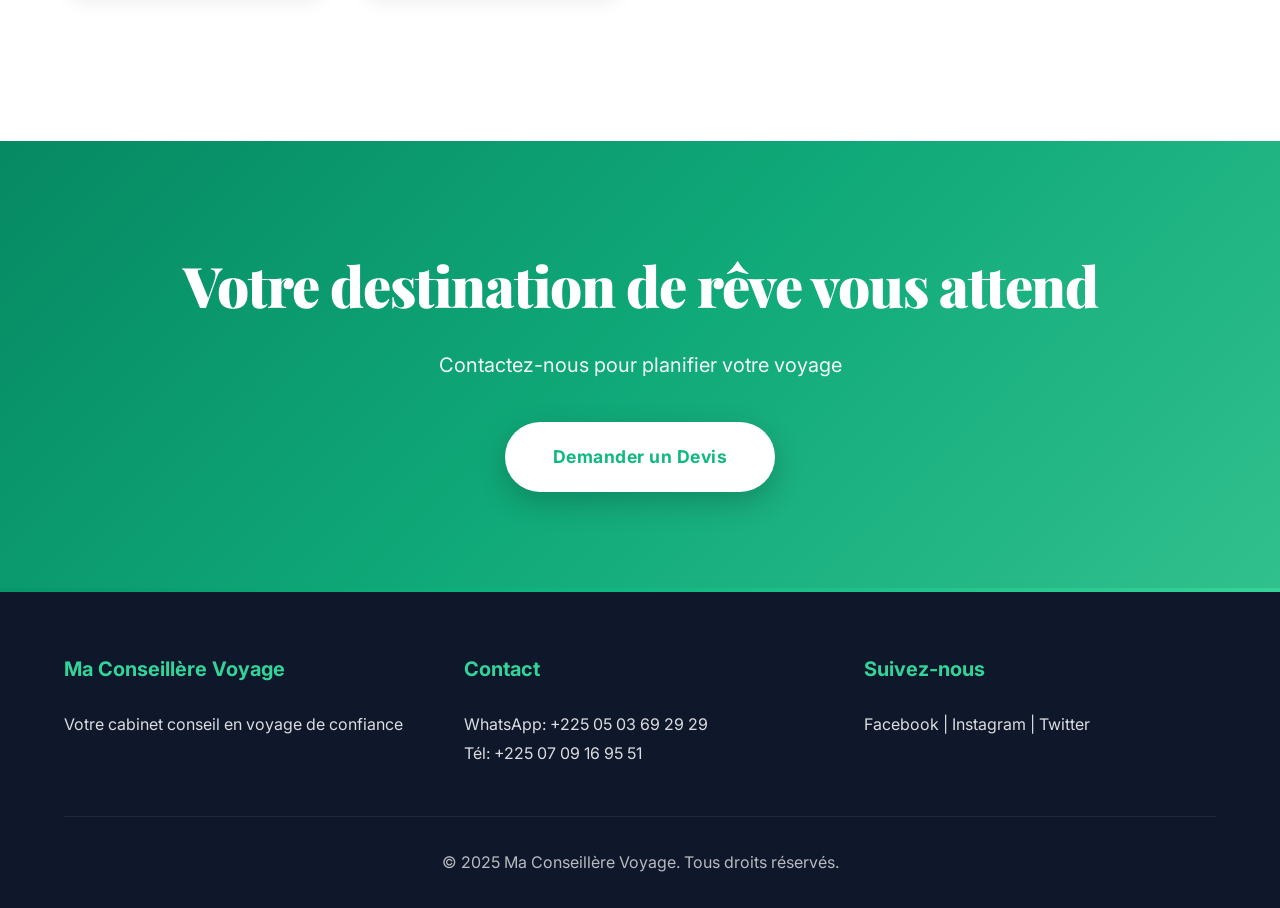
<file: destinations.html>
<!DOCTYPE html>
<html lang="fr">
<head>
    <meta charset="UTF-8">
    <meta name="viewport" content="width=device-width, initial-scale=1.0">
    <title>Nos Destinations - Ma Conseillère Voyage</title>
    <link rel="stylesheet" href="styles.css">
</head>
<body>
    <nav class="navbar">
        <div class="container">
            <div class="logo">
                <h1>Ma Conseillère Voyage</h1>
            </div>
            <ul class="nav-menu">
                <li><a href="index.html">Accueil</a></li>
                <li><a href="services.html">Services</a></li>
                <li><a href="destinations.html" class="active">Destinations</a></li>
                <li><a href="about.html">À Propos</a></li>
                <li><a href="contact.html">Contact</a></li>
            </ul>
        </div>
    </nav>

    <section class="hero">
        <div class="hero-content">
            <h2>Nos Destinations</h2>
            <p>Explorez le monde avec Ma Conseillère Voyage</p>
        </div>
    </section>

    <section class="content-section">
        <div class="container">
            <h2>Destinations Phares</h2>

            <div class="service-card">
                <h3>🇦🇪 Dubaï - Émirats Arabes Unis</h3>
                <p>Découvrez la ville du futur avec ses gratte-ciels vertigineux, ses centres commerciaux luxueux et ses plages paradisiaques. Dubaï offre un mélange unique de tradition et de modernité.</p>
                <h4>Points d'intérêt :</h4>
                <ul>
                    <li>Burj Khalifa - Le plus haut gratte-ciel du monde</li>
                    <li>Palm Jumeirah - L'île artificielle</li>
                    <li>Dubai Mall - Shopping de luxe</li>
                    <li>Désert de Dubaï - Safari et dîner dans le désert</li>
                    <li>Dubai Marina - Promenade en bateau</li>
                </ul>
            </div>

            <div class="service-card">
                <h3>🇹🇷 Turquie</h3>
                <p>Entre Europe et Asie, la Turquie vous offre un patrimoine historique exceptionnel, des paysages variés et une gastronomie savoureuse. Istanbul, Cappadoce, côte turquoise... tant de merveilles à découvrir.</p>
                <h4>Points d'intérêt :</h4>
                <ul>
                    <li>Istanbul - Mosquée Bleue, Sainte-Sophie, Grand Bazar</li>
                    <li>Cappadoce - Montgolfières et cheminées de fées</li>
                    <li>Pamukkale - Château de coton</li>
                    <li>Éphèse - Site archéologique antique</li>
                    <li>Antalya - Plages de la côte turquoise</li>
                </ul>
            </div>

            <div class="service-card">
                <h3>🇲🇦 Maroc</h3>
                <p>Laissez-vous charmer par les couleurs, les parfums et l'hospitalité marocaine. Des médinas impériales aux dunes du Sahara, le Maroc offre une expérience inoubliable.</p>
                <h4>Points d'intérêt :</h4>
                <ul>
                    <li>Marrakech - Place Jemaa el-Fna et souks</li>
                    <li>Fès - Médina médiévale</li>
                    <li>Chefchaouen - La ville bleue</li>
                    <li>Désert du Sahara - Nuit sous les étoiles</li>
                    <li>Essaouira - Port de pêche et plage</li>
                </ul>
            </div>

            <div class="service-card">
                <h3>🇸🇳 Sénégal</h3>
                <p>Découvrez l'authenticité de l'Afrique de l'Ouest avec ses plages magnifiques, sa culture vibrante et l'hospitalité légendaire de la Teranga sénégalaise.</p>
                <h4>Points d'intérêt :</h4>
                <ul>
                    <li>Dakar - Île de Gorée et Monument de la Renaissance</li>
                    <li>Lac Rose - Paysage unique</li>
                    <li>Saint-Louis - Patrimoine colonial</li>
                    <li>Saly - Stations balnéaires</li>
                    <li>Delta du Siné-Saloum - Réserve naturelle</li>
                </ul>
            </div>

            <div class="service-card">
                <h3>🇪🇬 Égypte</h3>
                <p>Remontez le temps en visitant les pyramides, les temples pharaoniques et naviguez sur le Nil. L'Égypte est un musée à ciel ouvert qui fascine tous les voyageurs.</p>
                <h4>Points d'intérêt :</h4>
                <ul>
                    <li>Pyramides de Gizeh et Sphinx</li>
                    <li>Le Caire - Musée égyptien</li>
                    <li>Louxor - Vallée des Rois et temples</li>
                    <li>Croisière sur le Nil</li>
                    <li>Mer Rouge - Plongée à Hurghada et Charm el-Cheikh</li>
                </ul>
            </div>

            <div class="service-card">
                <h3>🇨🇳 Chine</h3>
                <p>Explorez l'une des plus anciennes civilisations du monde. De la Grande Muraille aux gratte-ciels futuristes de Shanghai, la Chine offre un contraste saisissant entre tradition et modernité.</p>
                <h4>Points d'intérêt :</h4>
                <ul>
                    <li>Pékin - Grande Muraille et Cité Interdite</li>
                    <li>Shanghai - Bund et quartier moderne</li>
                    <li>Xi'an - Armée de terre cuite</li>
                    <li>Guilin - Paysages de montagnes karstiques</li>
                    <li>Hong Kong - Métropole dynamique</li>
                </ul>
            </div>

            <h2 style="margin-top: 3rem;">Autres Destinations Disponibles</h2>
            <div class="destinations-grid" style="margin-top: 2rem;">
                <div class="destination-card">
                    <h3>France</h3>
                    <p>Paris, Côte d'Azur, Alpes</p>
                </div>
                <div class="destination-card">
                    <h3>Italie</h3>
                    <p>Rome, Venise, Toscane</p>
                </div>
                <div class="destination-card">
                    <h3>Espagne</h3>
                    <p>Barcelone, Madrid, Andalousie</p>
                </div>
                <div class="destination-card">
                    <h3>Thaïlande</h3>
                    <p>Bangkok, Phuket, Chiang Mai</p>
                </div>
                <div class="destination-card">
                    <h3>Maurice</h3>
                    <p>Plages paradisiaques</p>
                </div>
                <div class="destination-card">
                    <h3>Afrique du Sud</h3>
                    <p>Le Cap, Safari, Johannesburg</p>
                </div>
            </div>
        </div>
    </section>

    <section class="cta-section">
        <div class="container">
            <h2>Votre destination de rêve vous attend</h2>
            <p>Contactez-nous pour planifier votre voyage</p>
            <a href="contact.html" class="cta-button">Demander un Devis</a>
        </div>
    </section>

    <footer>
        <div class="container">
            <div class="footer-content">
                <div class="footer-section">
                    <h3>Ma Conseillère Voyage</h3>
                    <p>Votre cabinet conseil en voyage de confiance</p>
                </div>
                <div class="footer-section">
                    <h3>Contact</h3>
                    <p>WhatsApp: +225 05 03 69 29 29</p>
                    <p>Tél: +225 07 09 16 95 51</p>
                </div>
                <div class="footer-section">
                    <h3>Suivez-nous</h3>
                    <p>Facebook | Instagram | Twitter</p>
                </div>
            </div>
            <div class="footer-bottom">
                <p>&copy; 2025 Ma Conseillère Voyage. Tous droits réservés.</p>
            </div>
        </div>
    </footer>
</body>
</html>
</file>
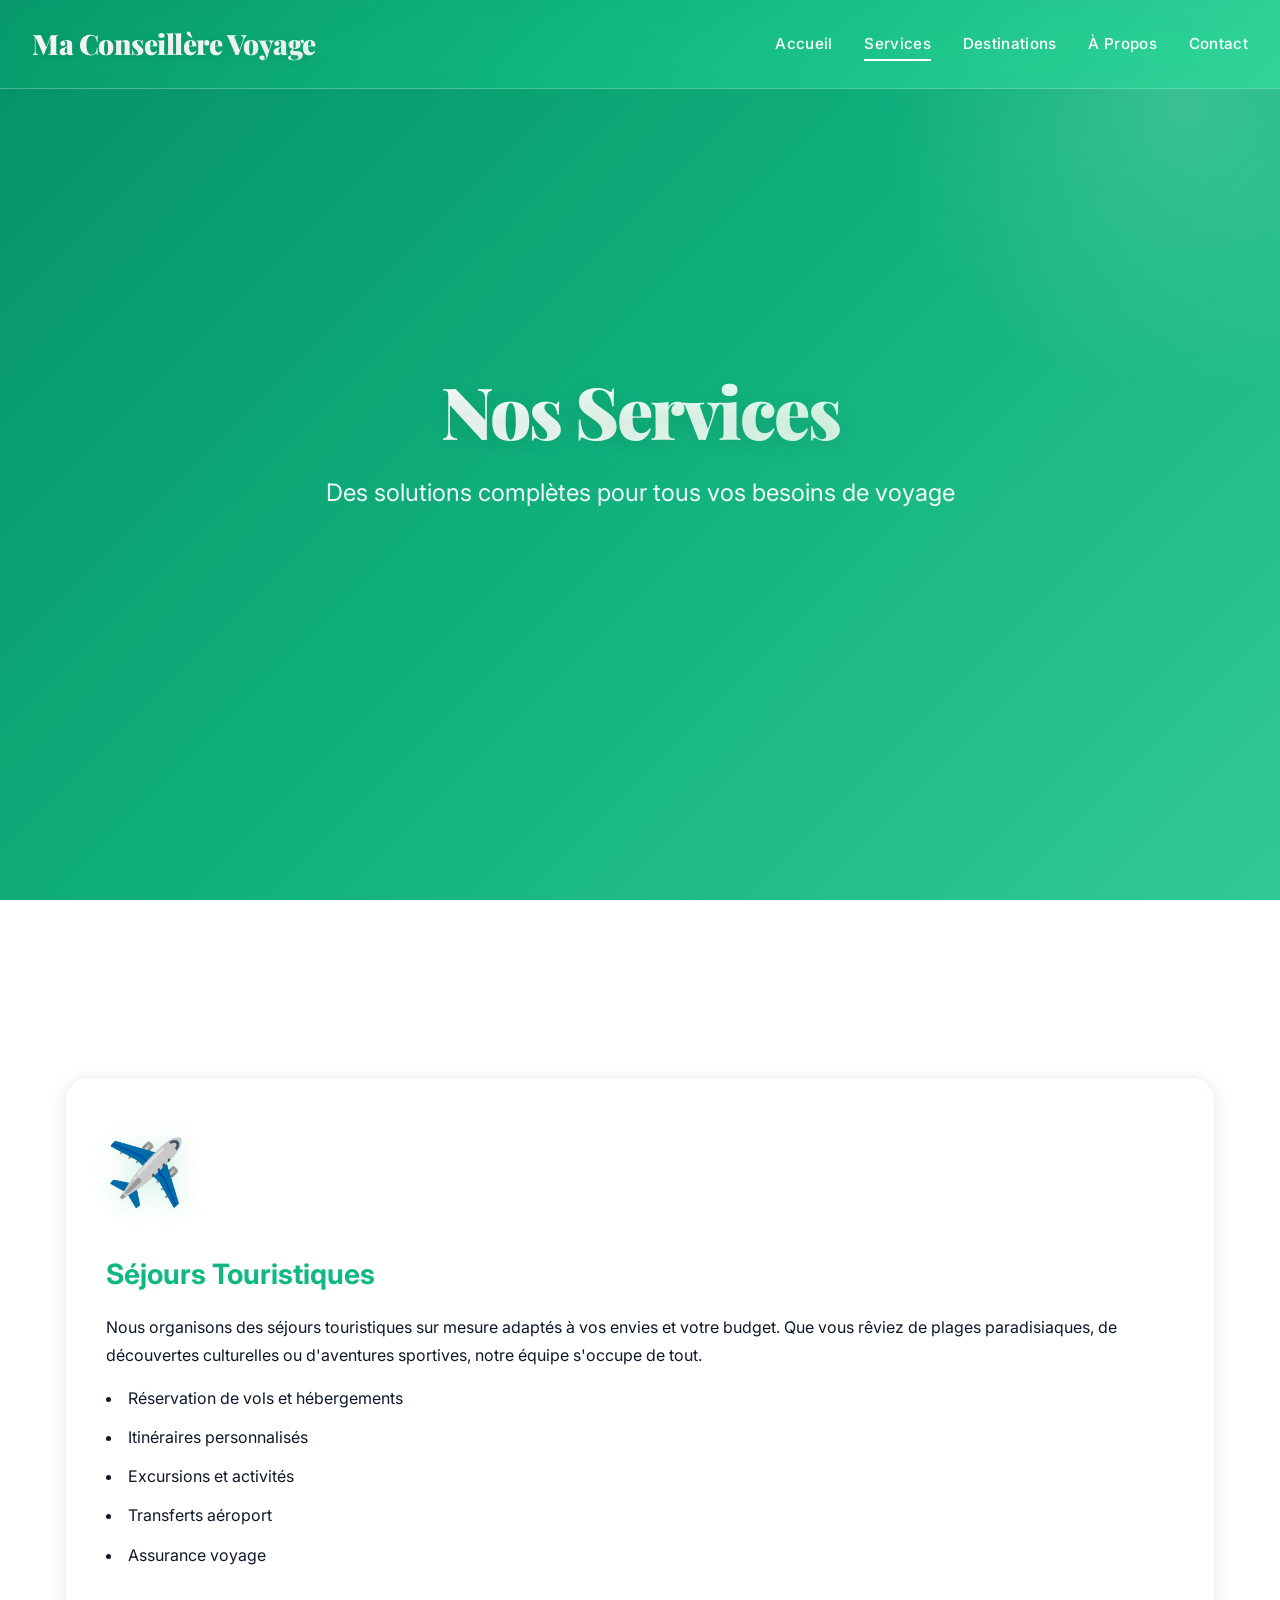
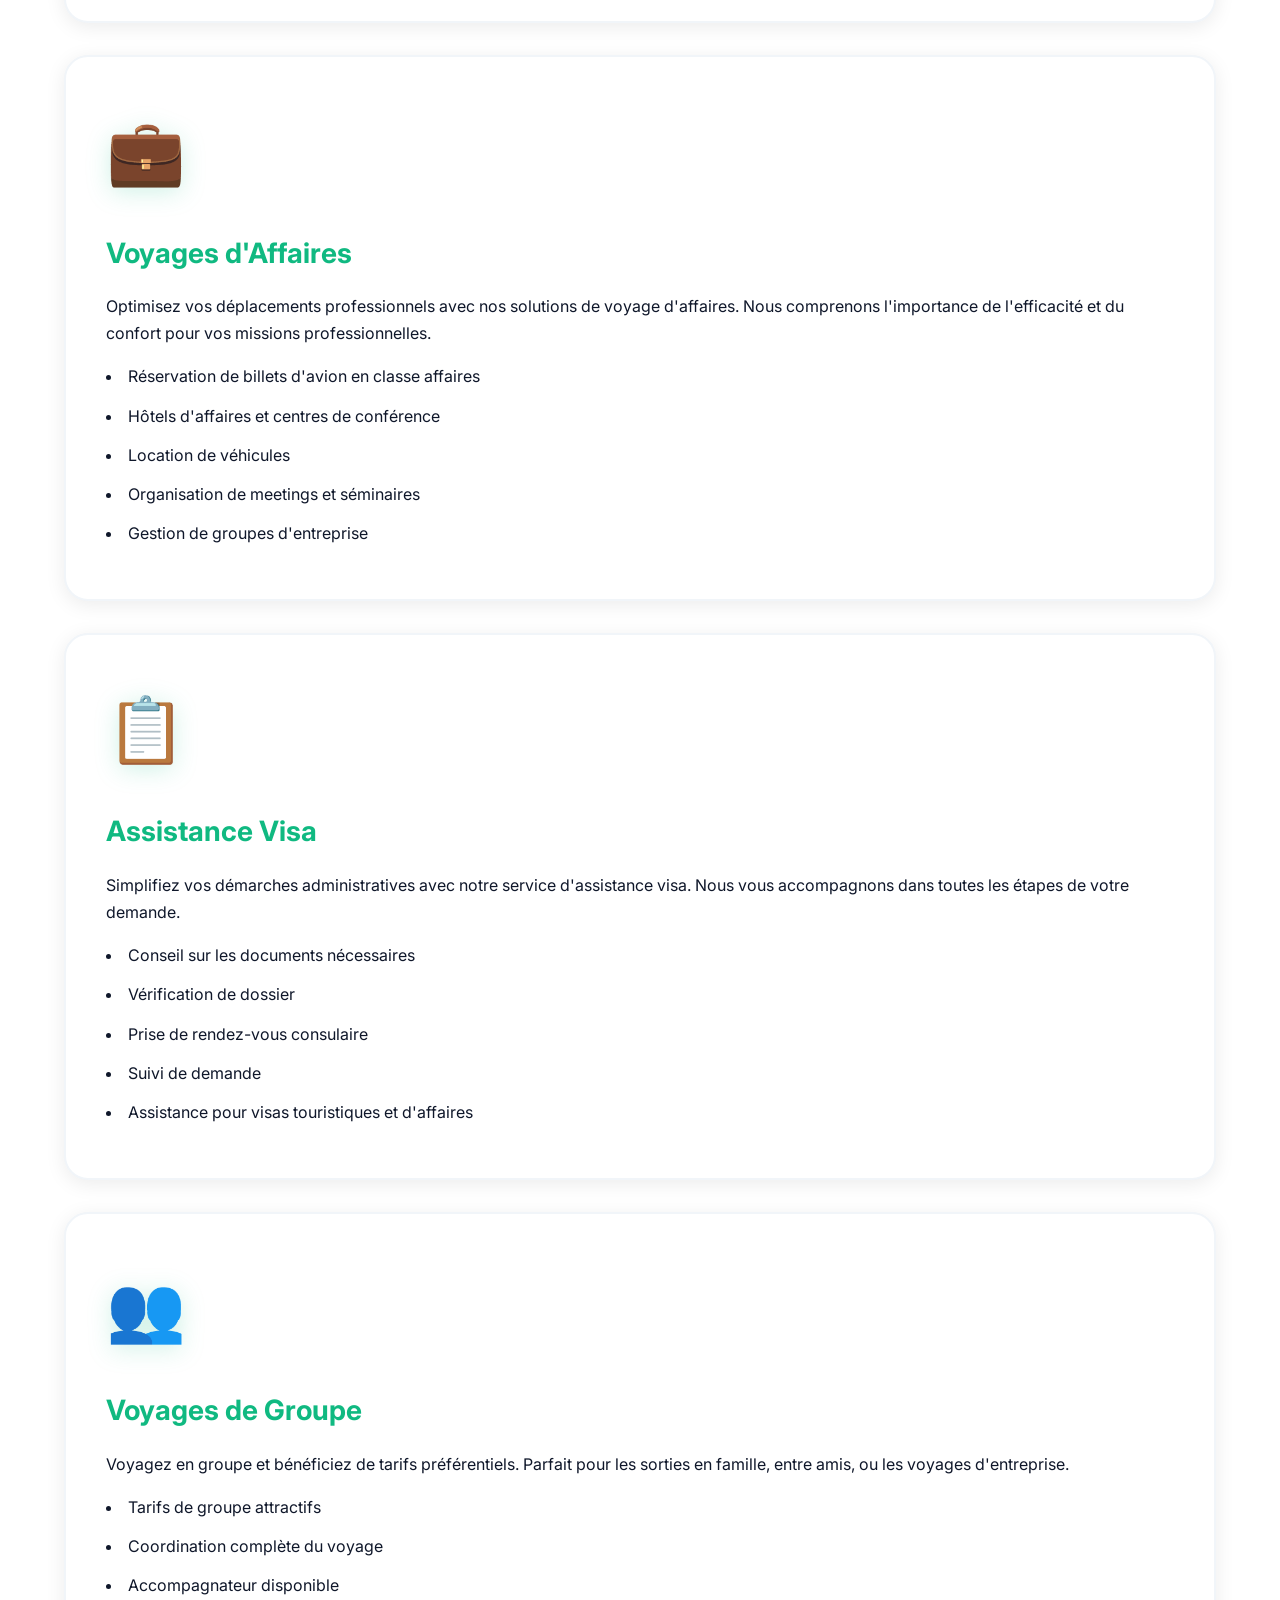
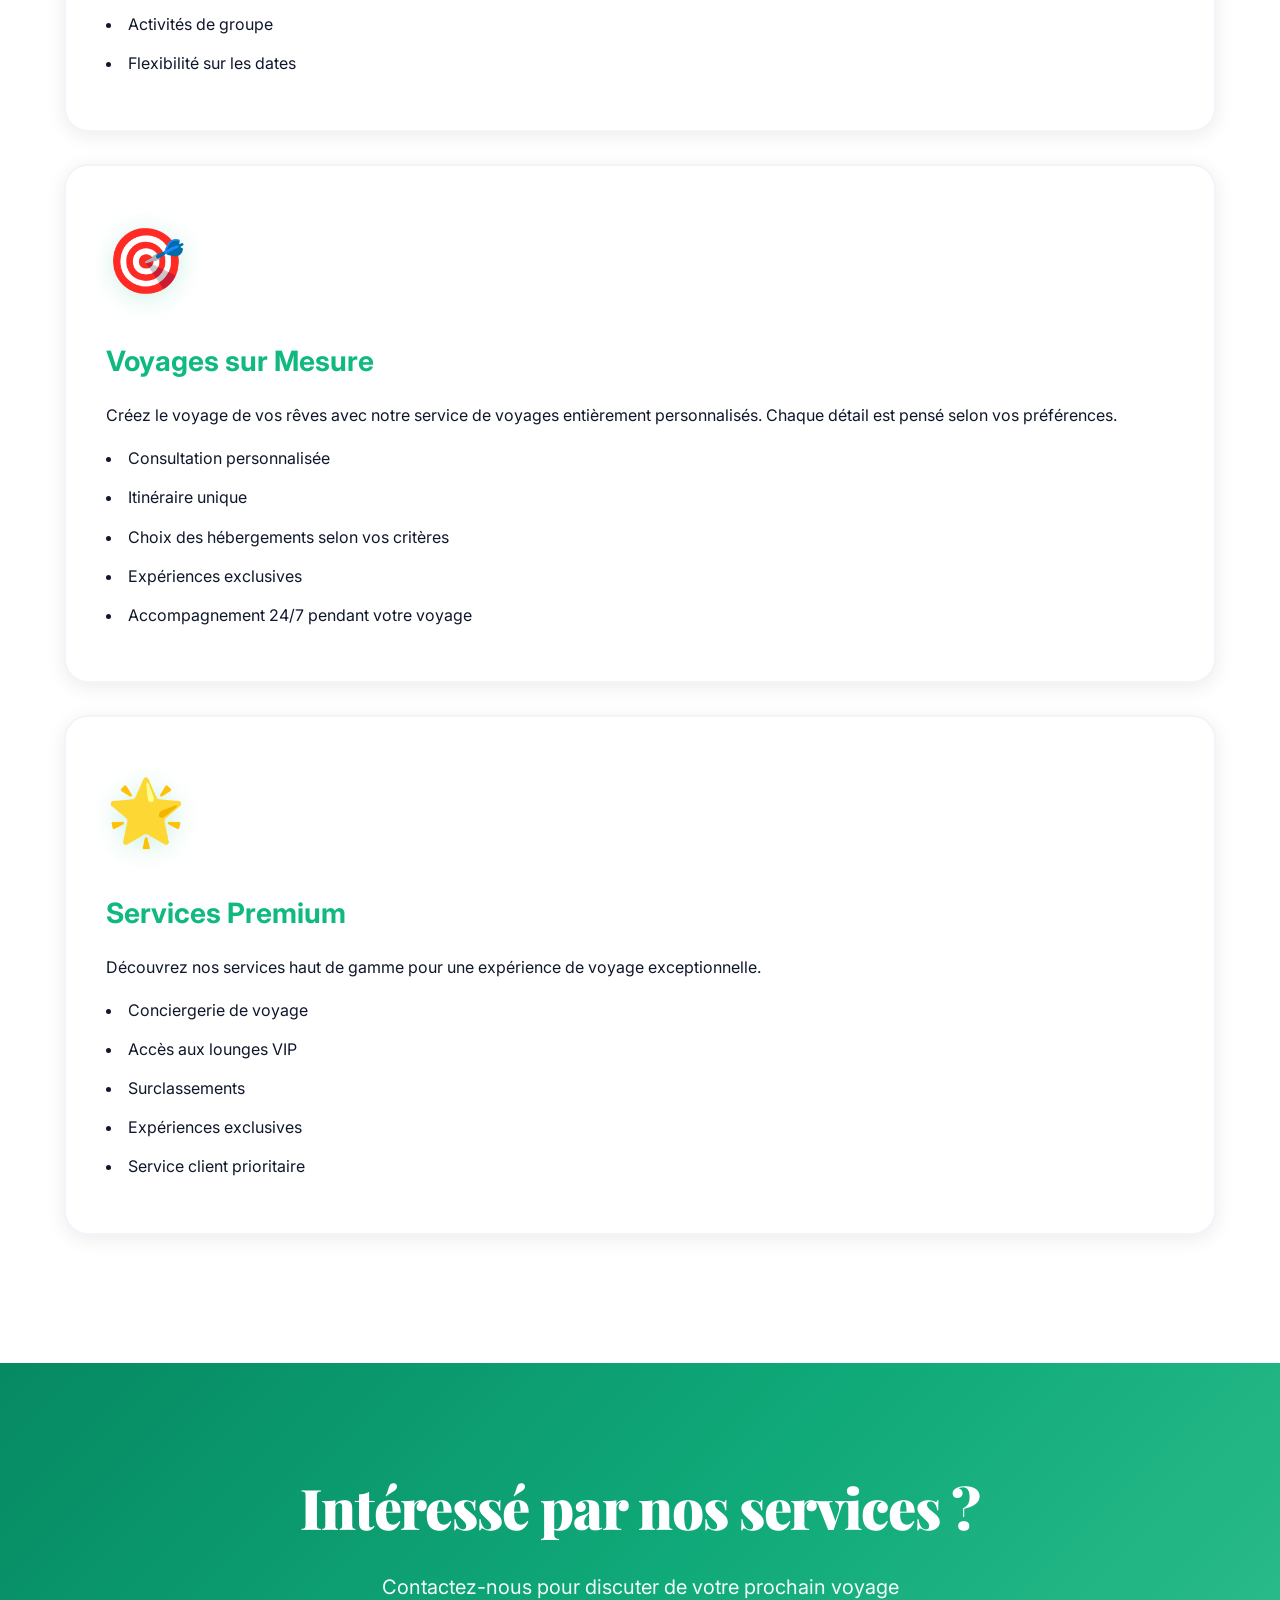
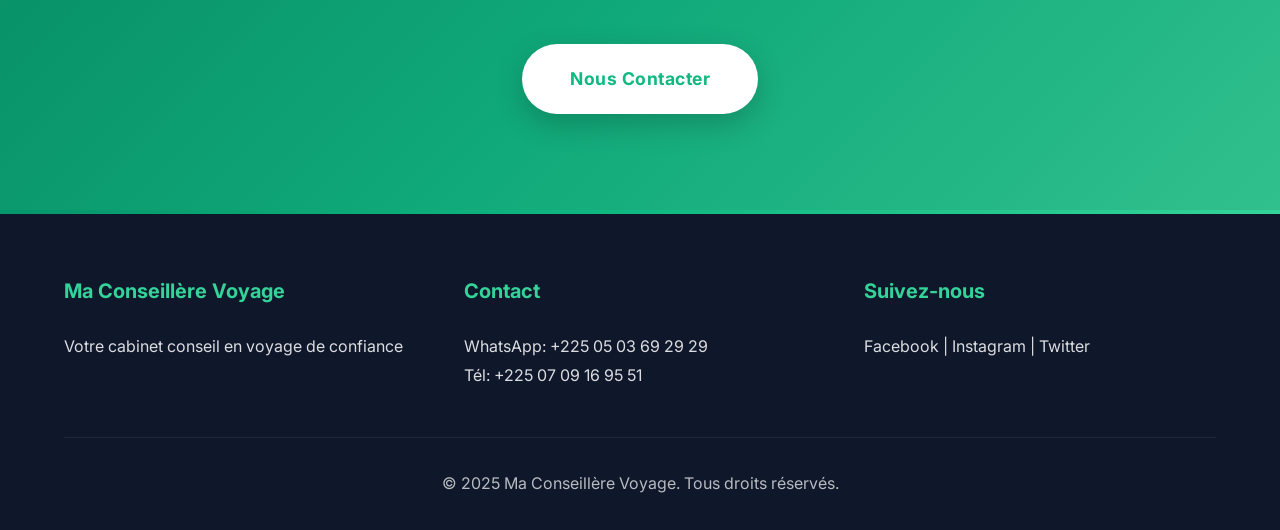
<file: services.html>
<!DOCTYPE html>
<html lang="fr">
<head>
    <meta charset="UTF-8">
    <meta name="viewport" content="width=device-width, initial-scale=1.0">
    <title>Nos Services - Ma Conseillère Voyage</title>
    <link rel="stylesheet" href="styles.css">
</head>
<body>
    <nav class="navbar">
        <div class="container">
            <div class="logo">
                <h1>Ma Conseillère Voyage</h1>
            </div>
            <ul class="nav-menu">
                <li><a href="index.html">Accueil</a></li>
                <li><a href="services.html" class="active">Services</a></li>
                <li><a href="destinations.html">Destinations</a></li>
                <li><a href="about.html">À Propos</a></li>
                <li><a href="contact.html">Contact</a></li>
            </ul>
        </div>
    </nav>

    <section class="hero">
        <div class="hero-content">
            <h2>Nos Services</h2>
            <p>Des solutions complètes pour tous vos besoins de voyage</p>
        </div>
    </section>

    <section class="content-section">
        <div class="container">
            <div class="service-card">
                <div class="icon">✈️</div>
                <h3>Séjours Touristiques</h3>
                <p>Nous organisons des séjours touristiques sur mesure adaptés à vos envies et votre budget. Que vous rêviez de plages paradisiaques, de découvertes culturelles ou d'aventures sportives, notre équipe s'occupe de tout.</p>
                <ul>
                    <li>Réservation de vols et hébergements</li>
                    <li>Itinéraires personnalisés</li>
                    <li>Excursions et activités</li>
                    <li>Transferts aéroport</li>
                    <li>Assurance voyage</li>
                </ul>
            </div>

            <div class="service-card">
                <div class="icon">💼</div>
                <h3>Voyages d'Affaires</h3>
                <p>Optimisez vos déplacements professionnels avec nos solutions de voyage d'affaires. Nous comprenons l'importance de l'efficacité et du confort pour vos missions professionnelles.</p>
                <ul>
                    <li>Réservation de billets d'avion en classe affaires</li>
                    <li>Hôtels d'affaires et centres de conférence</li>
                    <li>Location de véhicules</li>
                    <li>Organisation de meetings et séminaires</li>
                    <li>Gestion de groupes d'entreprise</li>
                </ul>
            </div>

            <div class="service-card">
                <div class="icon">📋</div>
                <h3>Assistance Visa</h3>
                <p>Simplifiez vos démarches administratives avec notre service d'assistance visa. Nous vous accompagnons dans toutes les étapes de votre demande.</p>
                <ul>
                    <li>Conseil sur les documents nécessaires</li>
                    <li>Vérification de dossier</li>
                    <li>Prise de rendez-vous consulaire</li>
                    <li>Suivi de demande</li>
                    <li>Assistance pour visas touristiques et d'affaires</li>
                </ul>
            </div>

            <div class="service-card">
                <div class="icon">👥</div>
                <h3>Voyages de Groupe</h3>
                <p>Voyagez en groupe et bénéficiez de tarifs préférentiels. Parfait pour les sorties en famille, entre amis, ou les voyages d'entreprise.</p>
                <ul>
                    <li>Tarifs de groupe attractifs</li>
                    <li>Coordination complète du voyage</li>
                    <li>Accompagnateur disponible</li>
                    <li>Activités de groupe</li>
                    <li>Flexibilité sur les dates</li>
                </ul>
            </div>

            <div class="service-card">
                <div class="icon">🎯</div>
                <h3>Voyages sur Mesure</h3>
                <p>Créez le voyage de vos rêves avec notre service de voyages entièrement personnalisés. Chaque détail est pensé selon vos préférences.</p>
                <ul>
                    <li>Consultation personnalisée</li>
                    <li>Itinéraire unique</li>
                    <li>Choix des hébergements selon vos critères</li>
                    <li>Expériences exclusives</li>
                    <li>Accompagnement 24/7 pendant votre voyage</li>
                </ul>
            </div>

            <div class="service-card">
                <div class="icon">🌟</div>
                <h3>Services Premium</h3>
                <p>Découvrez nos services haut de gamme pour une expérience de voyage exceptionnelle.</p>
                <ul>
                    <li>Conciergerie de voyage</li>
                    <li>Accès aux lounges VIP</li>
                    <li>Surclassements</li>
                    <li>Expériences exclusives</li>
                    <li>Service client prioritaire</li>
                </ul>
            </div>
        </div>
    </section>

    <section class="cta-section">
        <div class="container">
            <h2>Intéressé par nos services ?</h2>
            <p>Contactez-nous pour discuter de votre prochain voyage</p>
            <a href="contact.html" class="cta-button">Nous Contacter</a>
        </div>
    </section>

    <footer>
        <div class="container">
            <div class="footer-content">
                <div class="footer-section">
                    <h3>Ma Conseillère Voyage</h3>
                    <p>Votre cabinet conseil en voyage de confiance</p>
                </div>
                <div class="footer-section">
                    <h3>Contact</h3>
                    <p>WhatsApp: +225 05 03 69 29 29</p>
                    <p>Tél: +225 07 09 16 95 51</p>
                </div>
                <div class="footer-section">
                    <h3>Suivez-nous</h3>
                    <p>Facebook | Instagram | Twitter</p>
                </div>
            </div>
            <div class="footer-bottom">
                <p>&copy; 2025 Ma Conseillère Voyage. Tous droits réservés.</p>
            </div>
        </div>
    </footer>
</body>
</html>
</file>
<file: styles.css>
/* ============================================
   MA CONSEILLÈRE VOYAGE - ULTRA MODERN DESIGN 2025
   ============================================ */

/* Import Google Fonts - Modern Typography */
@import url('https://fonts.googleapis.com/css2?family=Inter:wght@300;400;500;600;700;800;900&family=Playfair+Display:wght@700;900&display=swap');

/* ============================================
   CSS VARIABLES & ROOT
   ============================================ */
:root {
    /* Modern Color Palette */
    --primary-gradient: linear-gradient(135deg, #059669 0%, #10b981 50%, #34d399 100%);
    --primary-dark: #047857;
    --primary: #10b981;
    --primary-light: #34d399;
    --primary-ultra-light: #d1fae5;

    --secondary-gradient: linear-gradient(135deg, #0891b2 0%, #06b6d4 50%, #22d3ee 100%);

    /* Neutrals */
    --dark: #0f172a;
    --dark-gray: #1e293b;
    --gray: #64748b;
    --light-gray: #cbd5e1;
    --ultra-light: #f1f5f9;
    --white: #ffffff;

    /* Glassmorphism */
    --glass-bg: rgba(255, 255, 255, 0.1);
    --glass-border: rgba(255, 255, 255, 0.2);

    /* Shadows */
    --shadow-sm: 0 2px 8px rgba(0, 0, 0, 0.04);
    --shadow-md: 0 4px 20px rgba(0, 0, 0, 0.08);
    --shadow-lg: 0 10px 40px rgba(0, 0, 0, 0.12);
    --shadow-xl: 0 20px 60px rgba(0, 0, 0, 0.16);
    --shadow-colored: 0 8px 32px rgba(16, 185, 129, 0.25);

    /* Typography */
    --font-display: 'Playfair Display', serif;
    --font-body: 'Inter', -apple-system, BlinkMacSystemFont, sans-serif;

    /* Spacing */
    --spacing-xs: 0.5rem;
    --spacing-sm: 1rem;
    --spacing-md: 2rem;
    --spacing-lg: 4rem;
    --spacing-xl: 6rem;

    /* Border Radius */
    --radius-sm: 8px;
    --radius-md: 16px;
    --radius-lg: 24px;
    --radius-xl: 32px;
    --radius-full: 9999px;

    /* Transitions */
    --transition-fast: 0.2s cubic-bezier(0.4, 0, 0.2, 1);
    --transition-base: 0.3s cubic-bezier(0.4, 0, 0.2, 1);
    --transition-slow: 0.5s cubic-bezier(0.4, 0, 0.2, 1);
    --transition-bounce: 0.6s cubic-bezier(0.68, -0.55, 0.265, 1.55);
}

/* ============================================
   RESET & BASE STYLES
   ============================================ */
* {
    margin: 0;
    padding: 0;
    box-sizing: border-box;
}

html {
    scroll-behavior: smooth;
    font-size: 16px;
}

body {
    font-family: var(--font-body);
    line-height: 1.7;
    color: var(--dark);
    background: var(--white);
    overflow-x: hidden;
    -webkit-font-smoothing: antialiased;
    -moz-osx-font-smoothing: grayscale;
}

/* ============================================
   CONTAINER & LAYOUT
   ============================================ */
.container {
    max-width: 1280px;
    margin: 0 auto;
    padding: 0 2rem;
}

/* ============================================
   NAVIGATION - GLASSMORPHISM DESIGN
   ============================================ */
.navbar {
    position: fixed;
    top: 0;
    left: 0;
    right: 0;
    z-index: 1000;
    background: var(--glass-bg);
    backdrop-filter: blur(20px) saturate(180%);
    -webkit-backdrop-filter: blur(20px) saturate(180%);
    border-bottom: 1px solid var(--glass-border);
    padding: 1.25rem 0;
    transition: all var(--transition-base);
}

.navbar::before {
    content: '';
    position: absolute;
    top: 0;
    left: 0;
    right: 0;
    bottom: 0;
    background: var(--primary-gradient);
    opacity: 0.9;
    z-index: -1;
}

.navbar.scrolled {
    padding: 0.75rem 0;
    box-shadow: var(--shadow-lg);
}

.navbar .container {
    display: flex;
    justify-content: space-between;
    align-items: center;
}

.logo h1 {
    color: var(--white);
    font-family: var(--font-display);
    font-size: 1.75rem;
    font-weight: 900;
    letter-spacing: -0.5px;
    text-shadow: 0 2px 10px rgba(0, 0, 0, 0.1);
    background: linear-gradient(135deg, #ffffff 0%, #f0fdf4 100%);
    -webkit-background-clip: text;
    -webkit-text-fill-color: transparent;
    background-clip: text;
}

.nav-right {
    display: flex;
    align-items: center;
    gap: 2.5rem;
}

.nav-menu {
    display: flex;
    list-style: none;
    gap: 2rem;
    align-items: center;
}

.nav-menu a {
    color: var(--white);
    text-decoration: none;
    font-weight: 500;
    font-size: 0.95rem;
    letter-spacing: 0.3px;
    position: relative;
    padding: 0.5rem 0;
    transition: all var(--transition-base);
}

.nav-menu a::after {
    content: '';
    position: absolute;
    bottom: 0;
    left: 0;
    width: 0;
    height: 2px;
    background: var(--white);
    transition: width var(--transition-base);
}

.nav-menu a:hover::after,
.nav-menu a.active::after {
    width: 100%;
}

.nav-menu a:hover,
.nav-menu a.active {
    transform: translateY(-2px);
}

/* Nav Auth Buttons */
.nav-auth {
    display: flex;
    align-items: center;
    gap: 1rem;
}

.btn-login-nav {
    background: var(--glass-bg);
    backdrop-filter: blur(10px);
    color: var(--white);
    padding: 0.625rem 1.75rem;
    border: 1.5px solid var(--white);
    border-radius: var(--radius-full);
    font-size: 0.9rem;
    font-weight: 600;
    cursor: pointer;
    transition: all var(--transition-base);
    text-transform: uppercase;
    letter-spacing: 0.5px;
}

.btn-login-nav:hover {
    background: var(--white);
    color: var(--primary);
    transform: translateY(-2px);
    box-shadow: 0 4px 12px rgba(255, 255, 255, 0.3);
}

.btn-logout-nav {
    background: linear-gradient(135deg, #ef4444 0%, #dc2626 100%);
    color: var(--white);
    padding: 0.625rem 1.5rem;
    border: none;
    border-radius: var(--radius-full);
    font-size: 0.9rem;
    font-weight: 600;
    cursor: pointer;
    transition: all var(--transition-base);
    box-shadow: 0 4px 12px rgba(239, 68, 68, 0.3);
}

.btn-logout-nav:hover {
    transform: translateY(-2px);
    box-shadow: 0 6px 16px rgba(239, 68, 68, 0.4);
}

.nav-user-name {
    color: var(--white);
    font-weight: 600;
    font-size: 0.9rem;
    padding: 0.625rem 1.25rem;
    background: var(--glass-bg);
    backdrop-filter: blur(10px);
    border-radius: var(--radius-full);
    border: 1px solid var(--glass-border);
}

/* ============================================
   HERO SECTION - ULTRA MODERN
   ============================================ */
.hero {
    position: relative;
    min-height: 100vh;
    display: flex;
    align-items: center;
    justify-content: center;
    text-align: center;
    color: var(--white);
    overflow: hidden;
    padding: 8rem 2rem 6rem;
    background: var(--dark);
}

/* Animated Gradient Background */
.hero::before {
    content: '';
    position: absolute;
    top: 0;
    left: 0;
    right: 0;
    bottom: 0;
    background: var(--primary-gradient);
    opacity: 0.95;
    z-index: 0;
    animation: gradientShift 15s ease infinite;
}

@keyframes gradientShift {
    0%, 100% {
        background: linear-gradient(135deg, #059669 0%, #10b981 50%, #34d399 100%);
    }
    50% {
        background: linear-gradient(135deg, #34d399 0%, #10b981 50%, #059669 100%);
    }
}

/* Floating Shapes */
.hero::after {
    content: '';
    position: absolute;
    width: 600px;
    height: 600px;
    background: radial-gradient(circle, rgba(255,255,255,0.15) 0%, transparent 70%);
    border-radius: 50%;
    top: -200px;
    right: -200px;
    animation: float 20s ease-in-out infinite;
    z-index: 1;
}

@keyframes float {
    0%, 100% {
        transform: translate(0, 0) rotate(0deg);
    }
    33% {
        transform: translate(30px, -30px) rotate(120deg);
    }
    66% {
        transform: translate(-20px, 20px) rotate(240deg);
    }
}

.hero-content {
    position: relative;
    z-index: 10;
    max-width: 900px;
    animation: fadeInUp 1s ease-out;
}

@keyframes fadeInUp {
    from {
        opacity: 0;
        transform: translateY(40px);
    }
    to {
        opacity: 1;
        transform: translateY(0);
    }
}

.hero-content h2 {
    font-family: var(--font-display);
    font-size: clamp(2.5rem, 6vw, 4.5rem);
    font-weight: 900;
    line-height: 1.1;
    margin-bottom: 1.5rem;
    letter-spacing: -2px;
    background: linear-gradient(135deg, #ffffff 0%, #d1fae5 100%);
    -webkit-background-clip: text;
    -webkit-text-fill-color: transparent;
    background-clip: text;
    text-shadow: 0 4px 20px rgba(0, 0, 0, 0.1);
    animation: fadeInUp 1s ease-out 0.2s backwards;
}

.hero-content p {
    font-size: clamp(1.1rem, 2.5vw, 1.5rem);
    font-weight: 400;
    margin-bottom: 3rem;
    opacity: 0.95;
    line-height: 1.6;
    animation: fadeInUp 1s ease-out 0.4s backwards;
}

.cta-button {
    display: inline-flex;
    align-items: center;
    gap: 0.75rem;
    background: var(--white);
    color: var(--primary);
    padding: 1.25rem 3rem;
    border-radius: var(--radius-full);
    text-decoration: none;
    font-weight: 700;
    font-size: 1.1rem;
    letter-spacing: 0.5px;
    box-shadow: 0 10px 30px rgba(0, 0, 0, 0.2);
    transition: all var(--transition-bounce);
    animation: fadeInUp 1s ease-out 0.6s backwards;
    position: relative;
    overflow: hidden;
}

.cta-button::before {
    content: '';
    position: absolute;
    top: 50%;
    left: 50%;
    width: 0;
    height: 0;
    border-radius: 50%;
    background: var(--primary-light);
    transform: translate(-50%, -50%);
    transition: width 0.6s, height 0.6s;
}

.cta-button:hover::before {
    width: 400px;
    height: 400px;
}

.cta-button:hover {
    transform: translateY(-5px) scale(1.05);
    box-shadow: 0 15px 40px rgba(0, 0, 0, 0.3);
}

.cta-button span {
    position: relative;
    z-index: 1;
}

/* ============================================
   FEATURES SECTION - 3D CARDS
   ============================================ */
.features {
    padding: var(--spacing-xl) 2rem;
    background: linear-gradient(180deg, var(--white) 0%, var(--ultra-light) 100%);
    position: relative;
}

.features h2 {
    text-align: center;
    font-family: var(--font-display);
    font-size: clamp(2rem, 5vw, 3.5rem);
    font-weight: 900;
    margin-bottom: var(--spacing-lg);
    color: var(--dark);
    letter-spacing: -1px;
    background: linear-gradient(135deg, var(--primary-dark) 0%, var(--primary-light) 100%);
    -webkit-background-clip: text;
    -webkit-text-fill-color: transparent;
    background-clip: text;
}

.feature-grid {
    display: grid;
    grid-template-columns: repeat(auto-fit, minmax(280px, 1fr));
    gap: 2.5rem;
    margin-top: var(--spacing-lg);
}

.feature-card {
    background: var(--white);
    padding: 3rem 2rem;
    border-radius: var(--radius-lg);
    text-align: center;
    box-shadow: var(--shadow-md);
    transition: all var(--transition-slow);
    position: relative;
    overflow: hidden;
    border: 1px solid rgba(16, 185, 129, 0.1);
}

/* Gradient Overlay on Hover */
.feature-card::before {
    content: '';
    position: absolute;
    top: 0;
    left: 0;
    right: 0;
    height: 4px;
    background: var(--primary-gradient);
    transform: scaleX(0);
    transition: transform var(--transition-base);
}

.feature-card:hover::before {
    transform: scaleX(1);
}

.feature-card:hover {
    transform: translateY(-12px) rotateX(5deg);
    box-shadow: var(--shadow-colored);
    border-color: var(--primary);
}

.icon {
    font-size: 4rem;
    margin-bottom: 1.5rem;
    display: inline-block;
    filter: drop-shadow(0 4px 12px rgba(16, 185, 129, 0.2));
    transition: all var(--transition-bounce);
}

.feature-card:hover .icon {
    transform: scale(1.1) rotate(5deg);
}

.feature-card h3 {
    color: var(--dark);
    font-weight: 700;
    font-size: 1.5rem;
    margin-bottom: 1rem;
    letter-spacing: -0.5px;
}

.feature-card p {
    color: var(--gray);
    line-height: 1.7;
    font-size: 1rem;
}

/* ============================================
   DESTINATIONS - MODERN GRID WITH HOVER EFFECTS
   ============================================ */
.destinations-preview {
    padding: var(--spacing-xl) 2rem;
    background: var(--white);
}

.destinations-preview h2 {
    text-align: center;
    font-family: var(--font-display);
    font-size: clamp(2rem, 5vw, 3.5rem);
    font-weight: 900;
    margin-bottom: var(--spacing-lg);
    color: var(--dark);
    letter-spacing: -1px;
}

.destinations-grid {
    display: grid;
    grid-template-columns: repeat(auto-fit, minmax(250px, 1fr));
    gap: 2rem;
    margin-bottom: 3rem;
}

.destination-card {
    position: relative;
    background: var(--primary-gradient);
    color: var(--white);
    padding: 4rem 2rem;
    border-radius: var(--radius-lg);
    text-align: center;
    overflow: hidden;
    cursor: pointer;
    transition: all var(--transition-slow);
    box-shadow: var(--shadow-md);
}

/* Shine Effect */
.destination-card::before {
    content: '';
    position: absolute;
    top: 0;
    left: -100%;
    width: 100%;
    height: 100%;
    background: linear-gradient(90deg, transparent, rgba(255,255,255,0.3), transparent);
    transition: left 0.7s;
}

.destination-card:hover::before {
    left: 100%;
}

.destination-card:hover {
    transform: scale(1.08) translateY(-8px);
    box-shadow: var(--shadow-xl);
}

.destination-card h3 {
    font-size: 2rem;
    font-weight: 800;
    margin-bottom: 0.5rem;
    text-shadow: 0 2px 8px rgba(0, 0, 0, 0.2);
    position: relative;
    z-index: 1;
}

.destination-card p {
    font-size: 1rem;
    opacity: 0.9;
    position: relative;
    z-index: 1;
}

.btn-secondary {
    display: inline-block;
    margin: 0 auto;
    padding: 1.25rem 3rem;
    background: var(--dark);
    color: var(--white);
    text-decoration: none;
    border-radius: var(--radius-full);
    font-weight: 700;
    font-size: 1.1rem;
    transition: all var(--transition-base);
    box-shadow: var(--shadow-lg);
}

.btn-secondary:hover {
    background: var(--primary);
    transform: translateY(-4px);
    box-shadow: var(--shadow-colored);
}

/* ============================================
   CTA SECTION - MODERN DESIGN
   ============================================ */
.cta-section {
    position: relative;
    background: var(--dark);
    color: var(--white);
    padding: var(--spacing-xl) 2rem;
    text-align: center;
    overflow: hidden;
}

.cta-section::before {
    content: '';
    position: absolute;
    top: 0;
    left: 0;
    right: 0;
    bottom: 0;
    background: var(--primary-gradient);
    opacity: 0.9;
    z-index: 0;
}

.cta-section > * {
    position: relative;
    z-index: 1;
}

.cta-section h2 {
    font-family: var(--font-display);
    font-size: clamp(2rem, 5vw, 3.5rem);
    font-weight: 900;
    margin-bottom: 1rem;
    letter-spacing: -1px;
}

.cta-section p {
    font-size: 1.25rem;
    margin-bottom: 2.5rem;
    opacity: 0.95;
}

/* ============================================
   CHAT PROMO SECTION
   ============================================ */
.chat-promo-section {
    background: linear-gradient(135deg, #d1fae5 0%, #a7f3d0 100%);
    padding: var(--spacing-lg) 2rem;
    text-align: center;
    border-radius: var(--radius-xl);
    margin: var(--spacing-lg) 2rem;
    box-shadow: var(--shadow-lg);
}

.chat-promo-section h2 {
    color: var(--primary-dark);
    font-size: clamp(1.75rem, 4vw, 2.5rem);
    font-weight: 800;
    margin-bottom: 1rem;
}

.chat-promo-section p {
    color: var(--dark-gray);
    font-size: 1.1rem;
    margin-bottom: 2rem;
}

/* ============================================
   FOOTER - MODERN DESIGN
   ============================================ */
footer {
    background: var(--dark);
    color: var(--white);
    padding: var(--spacing-lg) 2rem 2rem;
    position: relative;
}

footer::before {
    content: '';
    position: absolute;
    top: 0;
    left: 0;
    right: 0;
    height: 4px;
    background: var(--primary-gradient);
}

.footer-content {
    display: grid;
    grid-template-columns: repeat(auto-fit, minmax(250px, 1fr));
    gap: 3rem;
    margin-bottom: 3rem;
}

.footer-section h3 {
    margin-bottom: 1.5rem;
    color: var(--primary-light);
    font-weight: 700;
    font-size: 1.25rem;
}

.footer-section p {
    opacity: 0.85;
    line-height: 1.8;
}

.footer-bottom {
    text-align: center;
    padding-top: 2rem;
    border-top: 1px solid rgba(255, 255, 255, 0.1);
    opacity: 0.7;
}

/* ============================================
   SCROLL TO TOP BUTTON
   ============================================ */
.scroll-to-top {
    position: fixed;
    bottom: 2rem;
    right: 2rem;
    width: 56px;
    height: 56px;
    background: var(--primary-gradient);
    border-radius: 50%;
    display: flex;
    align-items: center;
    justify-content: center;
    color: var(--white);
    font-size: 1.5rem;
    cursor: pointer;
    box-shadow: var(--shadow-colored);
    opacity: 0;
    transform: scale(0);
    transition: all var(--transition-base);
    z-index: 999;
}

.scroll-to-top.visible {
    opacity: 1;
    transform: scale(1);
}

.scroll-to-top:hover {
    transform: scale(1.1) translateY(-4px);
    box-shadow: var(--shadow-xl);
}

/* ============================================
   RESPONSIVE DESIGN
   ============================================ */
@media (max-width: 1024px) {
    .nav-menu {
        gap: 1.5rem;
    }

    .nav-right {
        gap: 1.5rem;
    }
}

@media (max-width: 768px) {
    .nav-menu {
        display: none;
    }

    .hero {
        padding: 6rem 1.5rem 4rem;
    }

    .feature-grid,
    .destinations-grid {
        grid-template-columns: 1fr;
        gap: 1.5rem;
    }

    .features,
    .destinations-preview,
    .cta-section {
        padding: var(--spacing-lg) 1.5rem;
    }
}

/* Continue in next part for Comments, Auth Modal, and Chat styles... */

/* ============================================
   COMMENTS SECTION - MODERN DESIGN
   ============================================ */
.comments-wrapper {
    padding: var(--spacing-xl) 2rem;
    background: linear-gradient(180deg, var(--ultra-light) 0%, var(--white) 100%);
}

.comments-wrapper h2 {
    text-align: center;
    font-family: var(--font-display);
    font-size: clamp(2rem, 5vw, 3.5rem);
    font-weight: 900;
    margin-bottom: var(--spacing-lg);
    color: var(--dark);
    letter-spacing: -1px;
}

.login-prompt {
    text-align: center;
    padding: 4rem 2rem;
    background: var(--white);
    border-radius: var(--radius-xl);
    box-shadow: var(--shadow-lg);
    max-width: 600px;
    margin: 0 auto;
}

.login-prompt p {
    margin-bottom: 2rem;
    font-size: 1.15rem;
    color: var(--gray);
}

.btn-login {
    background: var(--primary-gradient);
    color: var(--white);
    padding: 1.125rem 2.5rem;
    border: none;
    border-radius: var(--radius-full);
    font-size: 1rem;
    font-weight: 700;
    cursor: pointer;
    transition: all var(--transition-base);
    box-shadow: var(--shadow-colored);
    text-transform: uppercase;
    letter-spacing: 0.5px;
}

.btn-login:hover {
    transform: translateY(-4px);
    box-shadow: var(--shadow-xl);
}

.btn-logout {
    background: linear-gradient(135deg, #ef4444 0%, #dc2626 100%);
    color: var(--white);
    padding: 0.625rem 1.25rem;
    border: none;
    border-radius: var(--radius-full);
    font-size: 0.9rem;
    cursor: pointer;
    transition: all var(--transition-base);
    margin-left: 1rem;
}

.btn-logout:hover {
    transform: translateY(-2px);
}

.user-name {
    color: var(--white);
    font-weight: 600;
}

.comments-section {
    max-width: 900px;
    margin: 0 auto;
}

.comment-form {
    background: var(--white);
    padding: 2.5rem;
    border-radius: var(--radius-xl);
    box-shadow: var(--shadow-lg);
    margin-bottom: 3rem;
    border: 2px solid var(--ultra-light);
    transition: all var(--transition-base);
}

.comment-form:focus-within {
    border-color: var(--primary);
    box-shadow: var(--shadow-colored);
}

.comment-form textarea {
    width: 100%;
    padding: 1.25rem;
    border: 2px solid var(--light-gray);
    border-radius: var(--radius-md);
    font-family: inherit;
    font-size: 1rem;
    margin-bottom: 1.25rem;
    resize: vertical;
    transition: all var(--transition-base);
    min-height: 120px;
}

.comment-form textarea:focus {
    outline: none;
    border-color: var(--primary);
    box-shadow: 0 0 0 3px var(--primary-ultra-light);
}

.comments-list {
    display: flex;
    flex-direction: column;
    gap: 2rem;
}

.comment-card {
    background: var(--white);
    padding: 2rem;
    border-radius: var(--radius-lg);
    box-shadow: var(--shadow-md);
    transition: all var(--transition-base);
    border: 1px solid var(--ultra-light);
}

.comment-card:hover {
    transform: translateY(-4px);
    box-shadow: var(--shadow-lg);
    border-color: var(--primary-ultra-light);
}

.comment-header {
    display: flex;
    align-items: center;
    margin-bottom: 1.25rem;
}

.comment-avatar {
    width: 48px;
    height: 48px;
    border-radius: 50%;
    object-fit: cover;
    margin-right: 1rem;
    box-shadow: var(--shadow-sm);
}

.comment-user-info {
    display: flex;
    flex-direction: column;
}

.comment-user-info strong {
    font-weight: 700;
    color: var(--dark);
    margin-bottom: 0.25rem;
}

.comment-date {
    font-size: 0.875rem;
    color: var(--gray);
}

.comment-text {
    margin-bottom: 1.25rem;
    line-height: 1.7;
    color: var(--dark-gray);
}

.comment-actions {
    display: flex;
    gap: 1rem;
}

.like-button {
    display: flex;
    align-items: center;
    gap: 0.625rem;
    background: var(--ultra-light);
    border: 2px solid var(--light-gray);
    padding: 0.625rem 1.25rem;
    border-radius: var(--radius-full);
    cursor: pointer;
    transition: all var(--transition-base);
    font-weight: 600;
}

.like-button:hover {
    background: var(--primary-ultra-light);
    border-color: var(--primary);
    transform: translateY(-2px);
}

.like-button.liked {
    background: var(--primary-ultra-light);
    border-color: var(--primary);
}

.like-icon {
    font-size: 1.25rem;
}

.like-count {
    font-weight: 600;
    color: var(--dark);
}

.no-comments {
    text-align: center;
    padding: 3rem;
    color: var(--gray);
    font-style: italic;
    font-size: 1.1rem;
}

/* ============================================
   AUTH MODAL - GLASSMORPHISM DESIGN
   ============================================ */
.auth-modal {
    display: none;
    position: fixed;
    top: 0;
    left: 0;
    width: 100%;
    height: 100%;
    background: rgba(0, 0, 0, 0.6);
    backdrop-filter: blur(8px);
    z-index: 2000;
    align-items: center;
    justify-content: center;
    animation: fadeIn 0.3s;
}

@keyframes fadeIn {
    from {
        opacity: 0;
    }
    to {
        opacity: 1;
    }
}

.auth-modal-content {
    background: var(--white);
    padding: 3rem;
    border-radius: var(--radius-xl);
    max-width: 450px;
    width: 90%;
    position: relative;
    box-shadow: var(--shadow-xl);
    animation: slideUp 0.4s ease-out;
}

@keyframes slideUp {
    from {
        opacity: 0;
        transform: translateY(40px);
    }
    to {
        opacity: 1;
        transform: translateY(0);
    }
}

.close-modal {
    position: absolute;
    top: 1.5rem;
    right: 1.5rem;
    font-size: 2rem;
    cursor: pointer;
    color: var(--gray);
    transition: all var(--transition-base);
    width: 40px;
    height: 40px;
    display: flex;
    align-items: center;
    justify-content: center;
    border-radius: 50%;
}

.close-modal:hover {
    color: var(--dark);
    background: var(--ultra-light);
    transform: rotate(90deg);
}

.auth-form h2 {
    color: var(--dark);
    margin-bottom: 2rem;
    text-align: center;
    font-family: var(--font-display);
    font-size: 2rem;
    font-weight: 900;
}

.form-group {
    margin-bottom: 1.5rem;
}

.form-group label {
    display: block;
    margin-bottom: 0.625rem;
    font-weight: 600;
    color: var(--dark-gray);
}

.form-group input,
.form-group textarea,
.form-group select {
    width: 100%;
    padding: 0.875rem 1.125rem;
    border: 2px solid var(--light-gray);
    border-radius: var(--radius-md);
    font-size: 1rem;
    font-family: inherit;
    transition: all var(--transition-base);
}

.form-group input:focus,
.form-group textarea:focus,
.form-group select:focus {
    outline: none;
    border-color: var(--primary);
    box-shadow: 0 0 0 3px var(--primary-ultra-light);
}

.form-group textarea {
    resize: vertical;
    min-height: 150px;
}

.submit-button {
    width: 100%;
    background: var(--primary-gradient);
    color: var(--white);
    padding: 1rem 2rem;
    border: none;
    border-radius: var(--radius-full);
    font-size: 1rem;
    font-weight: 700;
    cursor: pointer;
    transition: all var(--transition-base);
    box-shadow: var(--shadow-colored);
    text-transform: uppercase;
    letter-spacing: 0.5px;
}

.submit-button:hover {
    transform: translateY(-2px);
    box-shadow: var(--shadow-xl);
}

.auth-divider {
    text-align: center;
    margin: 2rem 0;
    position: relative;
}

.auth-divider::before,
.auth-divider::after {
    content: '';
    position: absolute;
    top: 50%;
    width: 42%;
    height: 1px;
    background: var(--light-gray);
}

.auth-divider::before {
    left: 0;
}

.auth-divider::after {
    right: 0;
}

.auth-divider span {
    background: var(--white);
    padding: 0 1rem;
    color: var(--gray);
    font-weight: 600;
}

.google-button {
    width: 100%;
    padding: 0.875rem;
    border: 2px solid var(--light-gray);
    border-radius: var(--radius-md);
    background: var(--white);
    display: flex;
    align-items: center;
    justify-content: center;
    gap: 0.75rem;
    cursor: pointer;
    font-size: 1rem;
    font-weight: 600;
    transition: all var(--transition-base);
}

.google-button:hover {
    background: var(--ultra-light);
    border-color: var(--dark);
    transform: translateY(-2px);
}

.google-button img {
    width: 24px;
    height: 24px;
}

.auth-switch {
    text-align: center;
    margin-top: 1.5rem;
    color: var(--gray);
}

.auth-switch a {
    color: var(--primary);
    text-decoration: none;
    font-weight: 700;
    transition: all var(--transition-base);
}

.auth-switch a:hover {
    color: var(--primary-dark);
    text-decoration: underline;
}

/* ============================================
   CHAT PAGE - ULTRA MODERN DESIGN
   ============================================ */
.chat-container {
    min-height: calc(100vh - 80px);
    background: linear-gradient(135deg, var(--ultra-light) 0%, var(--white) 100%);
    padding: 2rem;
    display: flex;
    justify-content: center;
    margin-top: 80px;
}

.chat-wrapper {
    max-width: 1000px;
    width: 100%;
    background: var(--white);
    border-radius: var(--radius-xl);
    box-shadow: var(--shadow-xl);
    display: flex;
    flex-direction: column;
    height: calc(100vh - 180px);
    overflow: hidden;
}

.chat-header {
    padding: 1.75rem 2rem;
    border-bottom: 2px solid var(--ultra-light);
    display: flex;
    justify-content: space-between;
    align-items: center;
    background: var(--primary-gradient);
    color: var(--white);
}

.chat-header-info {
    display: flex;
    align-items: center;
    gap: 1.25rem;
}

.chat-avatar {
    width: 56px;
    height: 56px;
    border-radius: 50%;
    background: var(--white);
    display: flex;
    align-items: center;
    justify-content: center;
    font-size: 1.75rem;
    box-shadow: var(--shadow-md);
}

.chat-header h2 {
    margin: 0;
    font-size: 1.5rem;
    font-weight: 800;
    color: var(--white);
}

.chat-status {
    font-size: 0.9rem;
    color: var(--white);
    opacity: 0.9;
}

.btn-back {
    padding: 0.75rem 1.5rem;
    background: var(--white);
    color: var(--primary);
    border: none;
    border-radius: var(--radius-full);
    cursor: pointer;
    font-weight: 700;
    transition: all var(--transition-base);
}

.btn-back:hover {
    background: var(--ultra-light);
    transform: translateY(-2px);
}

.chat-messages {
    flex: 1;
    overflow-y: auto;
    padding: 2rem;
    display: flex;
    flex-direction: column;
    gap: 1.25rem;
    background: linear-gradient(180deg, var(--ultra-light) 0%, var(--white) 100%);
}

.message {
    display: flex;
    gap: 1rem;
    max-width: 75%;
    animation: messageSlide 0.3s ease-out;
}

@keyframes messageSlide {
    from {
        opacity: 0;
        transform: translateY(20px);
    }
    to {
        opacity: 1;
        transform: translateY(0);
    }
}

.user-message {
    align-self: flex-end;
    flex-direction: row-reverse;
}

.assistant-message {
    align-self: flex-start;
}

.message-avatar {
    width: 40px;
    height: 40px;
    border-radius: 50%;
    display: flex;
    align-items: center;
    justify-content: center;
    font-size: 1.25rem;
    flex-shrink: 0;
    box-shadow: var(--shadow-sm);
}

.message-avatar img {
    width: 100%;
    height: 100%;
    border-radius: 50%;
    object-fit: cover;
}

.message-content {
    padding: 1rem 1.5rem;
    border-radius: var(--radius-lg);
    line-height: 1.6;
    font-size: 1rem;
    box-shadow: var(--shadow-sm);
}

.user-message .message-content {
    background: var(--primary-gradient);
    color: var(--white);
    border-bottom-right-radius: var(--radius-sm);
}

.assistant-message .message-content {
    background: var(--white);
    color: var(--dark);
    border: 2px solid var(--ultra-light);
    border-bottom-left-radius: var(--radius-sm);
}

.typing .message-content {
    display: flex;
    gap: 0.375rem;
    padding: 1.25rem 1.5rem;
}

.typing-dots span {
    width: 10px;
    height: 10px;
    border-radius: 50%;
    background: var(--primary);
    display: inline-block;
    animation: typingBounce 1.4s infinite;
}

.typing-dots span:nth-child(2) {
    animation-delay: 0.2s;
}

.typing-dots span:nth-child(3) {
    animation-delay: 0.4s;
}

@keyframes typingBounce {
    0%, 60%, 100% {
        transform: translateY(0);
    }
    30% {
        transform: translateY(-12px);
    }
}

.chat-input-container {
    padding: 1.75rem 2rem;
    border-top: 2px solid var(--ultra-light);
    display: flex;
    gap: 1.25rem;
    background: var(--white);
}

.chat-input-container textarea {
    flex: 1;
    padding: 1rem 1.25rem;
    border: 2px solid var(--light-gray);
    border-radius: var(--radius-lg);
    font-family: inherit;
    font-size: 1rem;
    resize: none;
    max-height: 120px;
    transition: all var(--transition-base);
}

.chat-input-container textarea:focus {
    outline: none;
    border-color: var(--primary);
    box-shadow: 0 0 0 3px var(--primary-ultra-light);
}

.send-button {
    width: 56px;
    height: 56px;
    border-radius: 50%;
    background: var(--primary-gradient);
    color: var(--white);
    border: none;
    cursor: pointer;
    display: flex;
    align-items: center;
    justify-content: center;
    transition: all var(--transition-bounce);
    flex-shrink: 0;
    box-shadow: var(--shadow-colored);
    font-size: 1.5rem;
}

.send-button:hover {
    transform: scale(1.1) rotate(15deg);
    box-shadow: var(--shadow-xl);
}

.send-button:disabled {
    background: var(--light-gray);
    cursor: not-allowed;
    transform: none;
    box-shadow: none;
}

/* ============================================
   CONTENT SECTIONS (Services, About, Contact)
   ============================================ */
.content-section {
    padding: var(--spacing-xl) 2rem;
    margin-top: 80px;
}

.content-section h2 {
    color: var(--dark);
    font-family: var(--font-display);
    font-size: clamp(2rem, 5vw, 3.5rem);
    font-weight: 900;
    margin-bottom: 2rem;
    letter-spacing: -1px;
}

.content-section h3 {
    color: var(--dark);
    font-weight: 700;
    font-size: 1.75rem;
    margin-top: 2.5rem;
    margin-bottom: 1.25rem;
}

.service-card {
    background: var(--white);
    padding: 2.5rem;
    border-radius: var(--radius-lg);
    box-shadow: var(--shadow-md);
    margin-bottom: 2rem;
    transition: all var(--transition-base);
    border: 2px solid var(--ultra-light);
}

.service-card:hover {
    transform: translateY(-6px);
    box-shadow: var(--shadow-lg);
    border-color: var(--primary-ultra-light);
}

.service-card h3 {
    color: var(--primary);
    margin-top: 0;
    margin-bottom: 1rem;
}

.service-card ul {
    list-style-position: inside;
    margin-top: 1rem;
}

.service-card li {
    margin-bottom: 0.75rem;
    line-height: 1.7;
}

.contact-info {
    background: var(--ultra-light);
    padding: 2.5rem;
    border-radius: var(--radius-lg);
    margin-bottom: 2rem;
}

.contact-item {
    display: flex;
    align-items: center;
    margin-bottom: 1.25rem;
    font-size: 1.125rem;
}

.contact-item strong {
    color: var(--primary);
    margin-right: 0.75rem;
    font-weight: 700;
}

/* ============================================
   UTILITY CLASSES
   ============================================ */
.text-center {
    text-align: center;
}

.user-profile {
    display: flex;
    align-items: center;
    gap: 0.75rem;
}

.user-avatar {
    width: 40px;
    height: 40px;
    border-radius: 50%;
    object-fit: cover;
}

/* ============================================
   RESPONSIVE - ENHANCED
   ============================================ */
@media (max-width: 768px) {
    .chat-wrapper {
        height: calc(100vh - 120px);
        border-radius: var(--radius-md);
    }

    .message {
        max-width: 85%;
    }

    .auth-modal-content {
        width: 95%;
        padding: 2rem 1.5rem;
    }

    .comment-form,
    .comment-card {
        padding: 1.5rem;
    }

    .navbar {
        padding: 1rem 0;
    }

    .logo h1 {
        font-size: 1.25rem;
    }

    .nav-right {
        gap: 1rem;
    }
}

@media (max-width: 480px) {
    .feature-card,
    .destination-card {
        padding: 2rem 1.5rem;
    }

    .cta-button {
        padding: 1rem 2rem;
        font-size: 1rem;
    }

    .btn-secondary {
        padding: 1rem 2rem;
        font-size: 1rem;
    }
}
</file>
